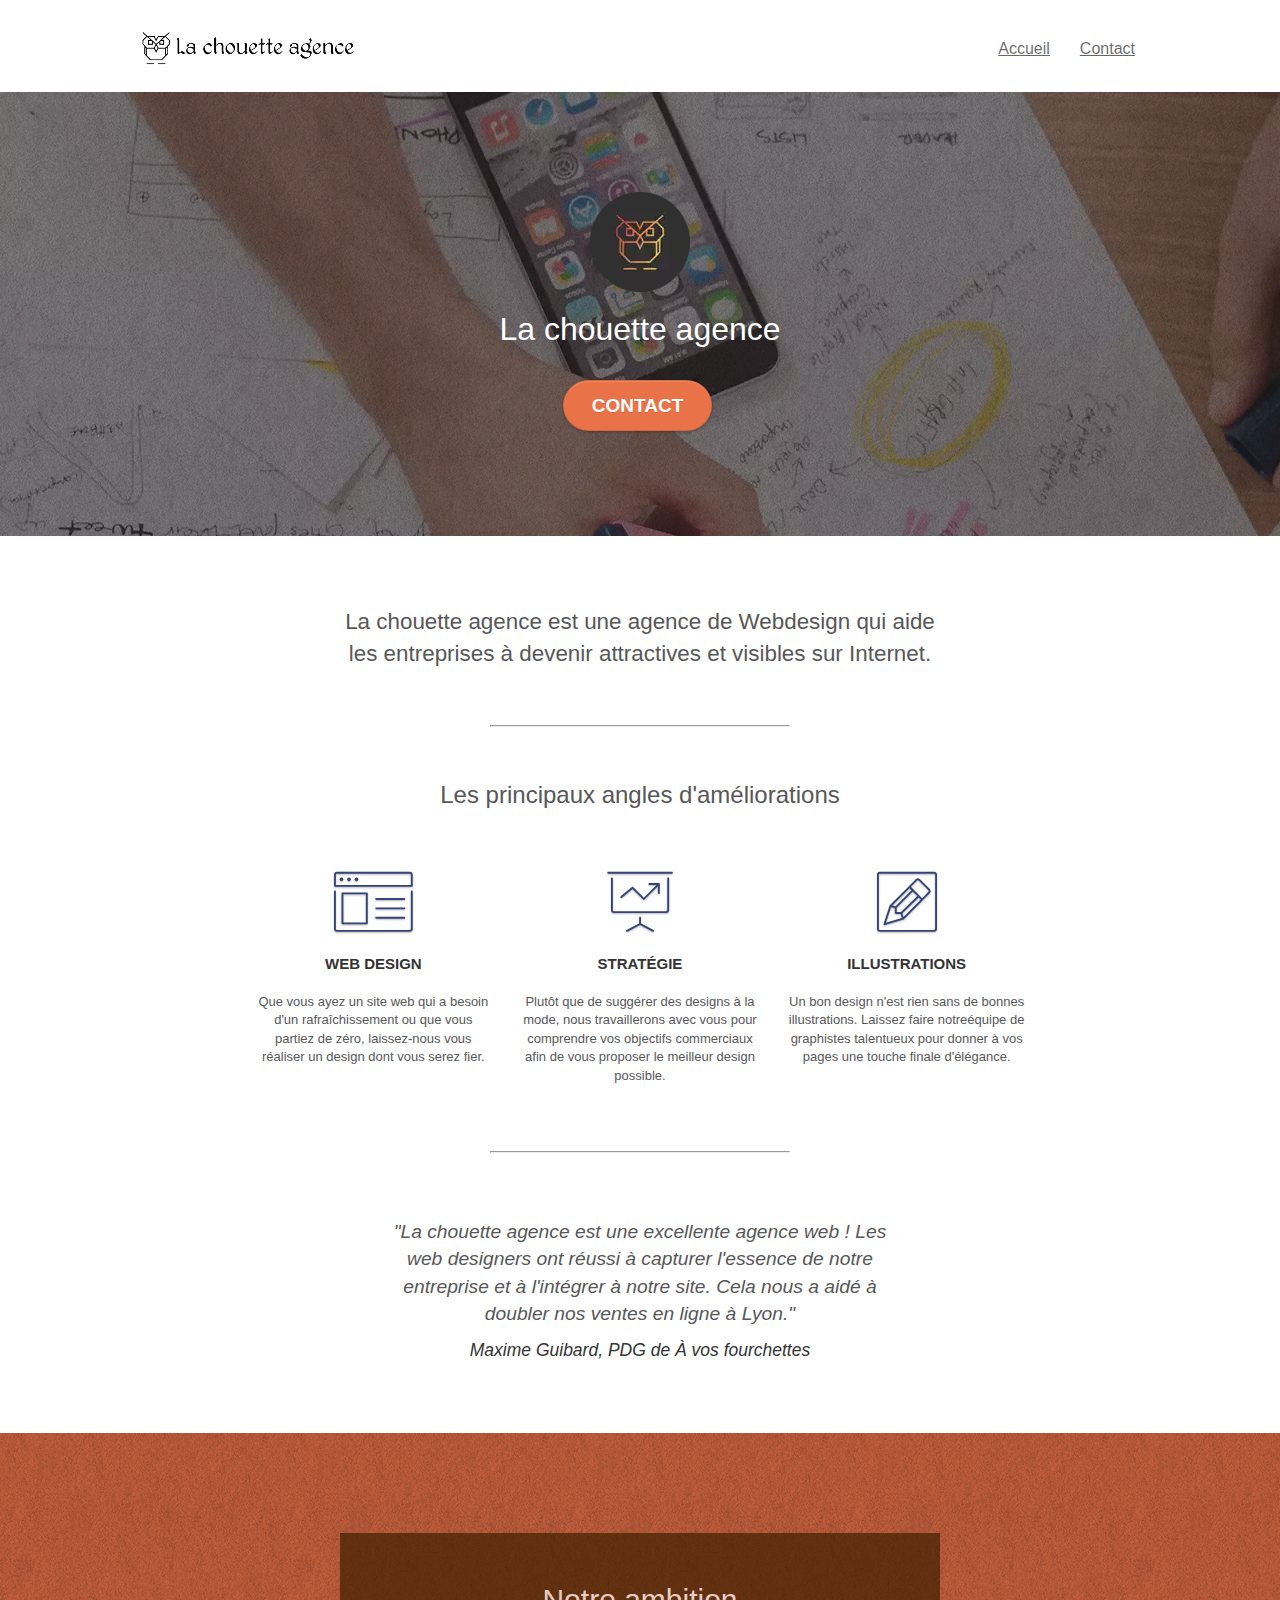
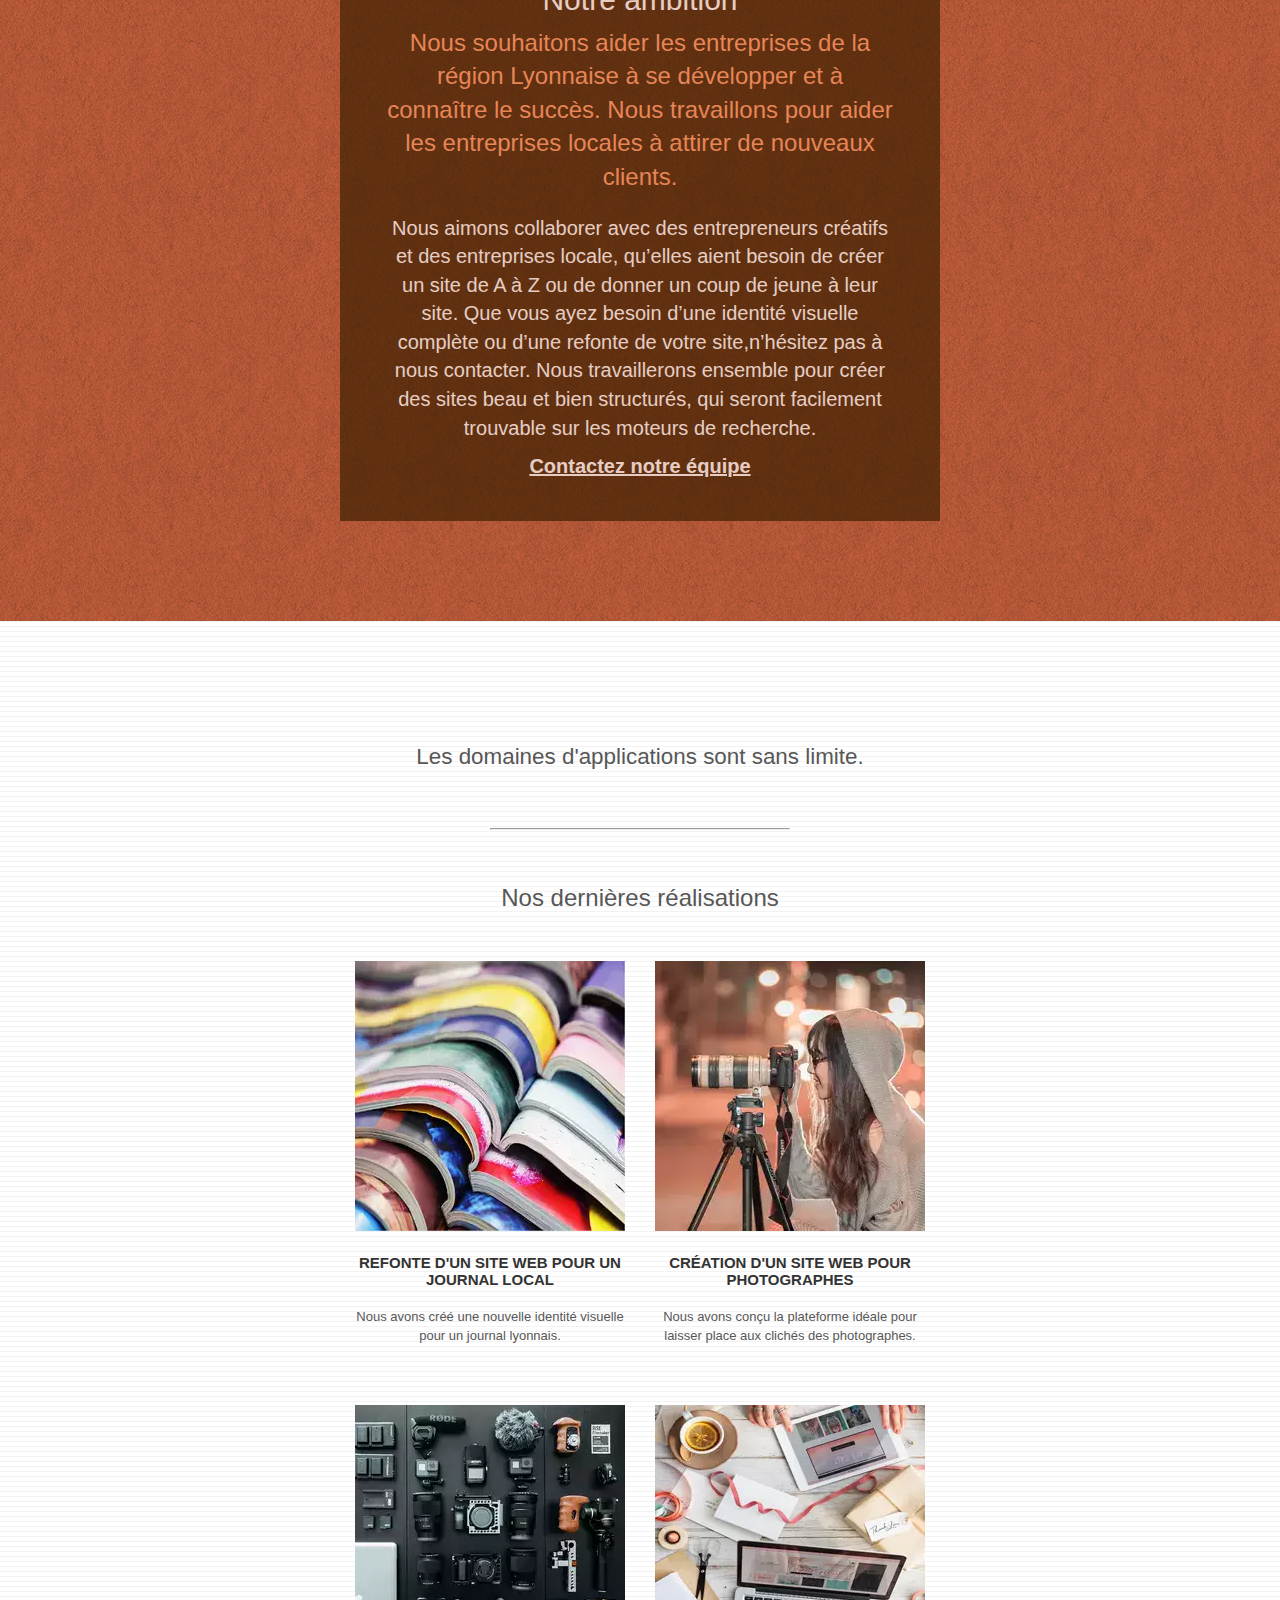
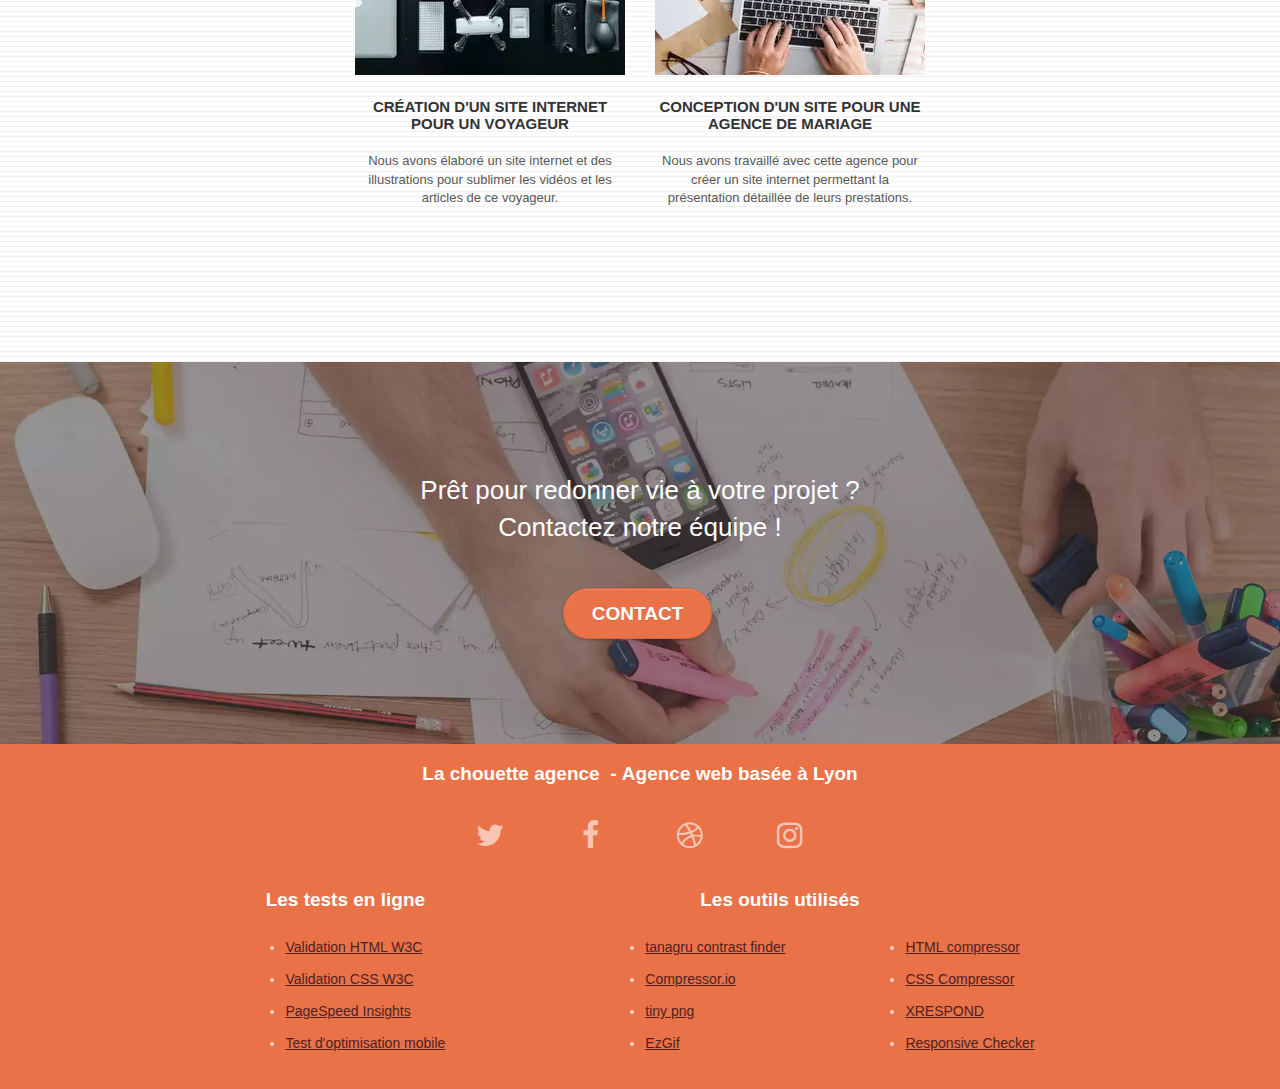
<file: index.html>
<!doctype html>
<html lang="fr">

<head>
  <meta charset="utf-8">
  <title>Entreprise de Webdesign à Lyon - La chouette agence</title>
  <meta name="description"
    content="La Chouette Agence à Lyon est spécialisée dans le Webdesign, la création et la refonte de site internet d'entreprise. Identité visuelle, création graphique.">
  <meta name="viewport" content="width=device-width, initial-scale=1, viewport-fit=cover">
  <!-- Style -->
  <link rel="stylesheet" type="text/css" href="optimiz.css">
  <link rel="stylesheet" type="text/css" href="sass/index.css">
  <!-- Script -->
  <script src="js/modernizr.js" async></script>
  <script src="js/jquery-2.1.0.js" defer></script>
  <script src="js/bootstrap.js" defer></script>
  <script src="js/blocs.js" defer></script>
  <script src="js/jquery.touchSwipe.js" defer></script>
  <!-- Twitter Card data -->
  <meta name="twitter:card" content="summary_large_image">
  <meta name="twitter:site" content="https://remymerienne.github.io/Prepweb_chouette_4_30092019">
  <meta name="twitter:title" content="La chouette agence - Entreprise de Webdesign à Lyon">
  <meta name="twitter:description"
    content="La Chouette Agence à Lyon est spécialisée dans le Webdesign, la création et la refonte de site internet d'entreprise.">
  <meta name="twitter:creator" content="@MerienneRemy">
  <meta name="twitter:image" content="https://remymerienne.github.io/Prepweb_chouette_4_30092019/img/twittercard.jpg">
  <!-- Open Graph data -->
  <meta property="og:title" content="La chouette agence - Entreprise de Webdesign à Lyon" />
  <meta property="og:type" content="website" />
  <meta property="og:url" content="https://remymerienne.github.io/Prepweb_chouette_4_30092019" />
  <meta property="og:locale" content="fr_FR">
  <meta property="og:image" content="https://remymerienne.github.io/Prepweb_chouette_4_30092019/img/opengraph.jpg" />
  <meta property="og:image:type" content="image/jpg" />
  <meta property="og:image:width" content="1200" />
  <meta property="og:image:height" content="1200" />
  <meta property="og:image:alt" content="Nos Webdesigners en phase de créativité." />
  <meta property="og:description"
    content="La Chouette Agence à Lyon est spécialisée dans le Webdesign, la création et la refonte de site internet d'entreprise." />
  <!-- Favicon -->
  <link rel="apple-touch-icon" sizes="57x57"
    href="https://remymerienne.github.io/Prepweb_chouette_4_30092019/img/icons/apple-touch-icon-57x57.png">
  <link rel="apple-touch-icon" sizes="60x60"
    href="https://remymerienne.github.io/Prepweb_chouette_4_30092019/img/icons/apple-touch-icon-60x60.png">
  <link rel="apple-touch-icon" sizes="72x72"
    href="https://remymerienne.github.io/Prepweb_chouette_4_30092019/img/icons/apple-touch-icon-72x72.png">
  <link rel="apple-touch-icon" sizes="76x76"
    href="https://remymerienne.github.io/Prepweb_chouette_4_30092019/img/icons/apple-touch-icon-76x76.png">
  <link rel="apple-touch-icon" sizes="114x114"
    href="https://remymerienne.github.io/Prepweb_chouette_4_30092019/img/icons/apple-touch-icon-114x114.png">
  <link rel="apple-touch-icon" sizes="120x120"
    href="https://remymerienne.github.io/Prepweb_chouette_4_30092019/img/icons/apple-touch-icon-120x120.png">
  <link rel="icon" type="image/png" sizes="32x32"
    href="https://remymerienne.github.io/Prepweb_chouette_4_30092019/img/icons/favicon-32x32.png">
  <link rel="icon" type="image/png" sizes="16x16"
    href="https://remymerienne.github.io/Prepweb_chouette_4_30092019/img/icons/favicon-16x16.png">
  <link rel="manifest" href="https://remymerienne.github.io/Prepweb_chouette_4_30092019/site.webmanifest">
  <link rel="mask-icon"
    href="https://remymerienne.github.io/Prepweb_chouette_4_30092019/img/icons/safari-pinned-tab.svg" color="#ea7248">
  <link rel="shortcut icon" href="https://remymerienne.github.io/Prepweb_chouette_4_30092019/img/icons/favicon.ico">
  <meta name="msapplication-TileColor" content="#ea7248">
  <meta name="msapplication-config"
    content="https://remymerienne.github.io/Prepweb_chouette_4_30092019/browserconfig.xml">
  <meta name="theme-color" content="#ea7248">
  <!-- URL canonique-->
  <link rel="canonical" href="https://remymerienne.github.io/Prepweb_chouette_4_30092019/" />
  <!-- Fil d'Ariane-->
  <script type="application/ld+json">
    {
      "@context": "https://schema.org",
      "@type": "BreadcrumbList",
      "itemListElement": [{
        "@type": "ListItem",
        "position": 1,
        "name": "Accueil",
        "item": "https://remymerienne.github.io/Prepweb_chouette_4_30092019/"
      }]
    }
  </script>
</head>

<body>

  <!-- Principal conteneur -->
  <div class="page-container">

    <!-- Inversion des blocs-->
    <div class="reverse">
      <!-- bloc-1-presentation -->
      <header>
        <div class="bloc bgc-dark-slate-blue bg-banniere d-bloc bg-t-edge bloc-bg-texture texture-paper b-parallax"
          id="bloc-1-hero">
          <div class="container bloc-lg">
            <div class="row tight-width-whitespace">
              <div class="col-sm-12">
                <picture>
                  <source class="center-block image-resize-mode" type="image/webp" srcset="img/logo.webp">
                  <img class="center-block image-resize-mode" src="img/logo.png"
                    alt="Logo de l'entreprise de Webdesign La chouette agence">
                </picture>
                <h1 class="text-center hero-bloc-text white white--big">
                  La chouette agence
                </h1>
                <div class="text-center">
                  <a href="contact-la-chouette-agence-webdesign-lyon.html"
                    class="btn btn-lg btn-clean btn-rd cta-hero btn-atomic-tangerine" id="cta-hero">Contact</a>
                </div>
              </div>
            </div>
          </div>
        </div>
      </header>
      <!-- bloc-1-presentation END -->

      <!-- bloc-0 -->
      <div class="bloc bgc-white l-bloc " id="bloc-0">
        <div class="container bloc-sm">
          <!-- Navigation-->
          <nav class="navbar row">
            <div class="navbar-header">
              <a class="navbar-brand" href="index.html">
                <picture>
                  <source type="image/webp" srcset="img/la-chouette-agence.webp">
                  <img src="img/la-chouette-agence.png" alt="Logo de l'entreprise de Webdesign La chouette agence">
                </picture>
              </a>
              <button id="nav-toggle" type="button" class="ui-navbar-toggle navbar-toggle" data-toggle="collapse"
                data-target=".navbar-1">
                <span class="sr-only">Toggle navigation</span>
                <span class="icon-bar"></span>
                <span class="icon-bar"></span>
                <span class="icon-bar"></span>
              </button>
            </div>
            <div class="collapse navbar-collapse navbar-1 special-dropdown-nav">
              <ul class="site-navigation nav navbar-nav">
                <li>
                  <a href="index.html">Accueil</a>
                </li>
                <li>
                  <a href="contact-la-chouette-agence-webdesign-lyon.html">Contact</a>
                </li>
              </ul>
            </div>
          </nav>
          <!-- Naviation END -->
        </div>
      </div>
      <!-- bloc-0 END -->
    </div>
    <!-- Inversion des blocs END -->

    <!-- Contenu principal de la page -->
    <main>
      <!-- bloc-2-services -->
      <section>
        <div class="bloc bgc-white l-bloc" id="bloc-2-services">
          <div class="container bloc-md">
            <!-- Header de la section des services -->
            <header>
              <p class="seo-text">
                La chouette agence est une agence de Webdesign qui aide les entreprises à devenir
                attractives et visibles sur Internet.
              </p>
              <hr>
              <h2 class="seo-h2">Les principaux angles d'améliorations</h2>
            </header>
            <!-- Header de la section des services END -->
            <div class="row voffset-lg med-width-whitespace">
              <!-- Section Web Design -->
              <section>
                <div class="col-sm-4">
                  <div class="text-center">
                    <span class="et-icon-browser sm-shadow icon-dark-slate-blue icons icon-lg"></span>
                  </div>
                  <h3 class="mg-md text-center seo-h3">
                    WEB DESIGN
                  </h3>
                  <p class="text-center">
                    Que vous ayez un site web qui a besoin d'un rafraîchissement ou que vous partiez
                    de zéro, laissez-nous vous réaliser un design dont vous serez fier.
                  </p>
                </div>
              </section>
              <!-- Section Web Design END -->
              <!-- Section Stratégie -->
              <section>
                <div class="col-sm-4">
                  <div class="text-center">
                    <span class="et-icon-presentation sm-shadow icon-dark-slate-blue icons icon-lg"></span>
                  </div>
                  <h3 class="mg-md text-center seo-h3">
                    STRAT&Eacute;GIE
                  </h3>
                  <p class="text-center">
                    Plutôt que de suggérer des designs à la mode, nous travaillerons avec vous pour
                    comprendre vos objectifs commerciaux afin de vous proposer le meilleur design
                    possible.
                  </p>
                </div>
              </section>
              <!-- Section Stratégie END -->
              <!-- Section Illustrations -->
              <section>
                <div class="col-sm-4">
                  <div class="text-center">
                    <span class="et-icon-edit sm-shadow icon-dark-slate-blue icons icon-lg"></span>
                  </div>
                  <h3 class="mg-md text-center seo-h3">
                    ILLUSTRATIONS
                  </h3>
                  <p class="text-center ">
                    Un bon design n'est rien sans de bonnes illustrations. Laissez faire notreéquipe
                    de graphistes talentueux pour donner à vos pages une touche finale d'élégance.
                  </p>
                </div>
              </section>
              <!-- Section Illustrations END -->
            </div>
            <hr>
            <blockquote class="seo-quote">
              <p>
                "La chouette agence est une excellente agence web ! Les web designers ont réussi à
                capturer l'essence de notre entreprise et à l'intégrer à notre site. Cela nous a aidé à
                doubler nos ventes en ligne à Lyon."
              </p>
              <cite>
                Maxime Guibard, PDG de &Agrave; vos fourchettes
              </cite>
            </blockquote>
          </div>
        </div>
      </section>
      <!-- bloc-2-services END -->

      <!-- bloc-3-what-i-do -->
      <section>
        <div class="bloc bgc-atomic-tangerine bg-presentation d-bloc bloc-bg-texture texture-paper b-parallax"
          id="bloc-3-what-i-do">
          <div class="container bloc-lg">
            <div class="row tight-width-whitespace black-background">
              <div class="col-sm-12">
                <h2 class="text-center white">Notre ambition</h2>
                <p class="mg-md text-center seo-big-orange">
                  Nous souhaitons aider les entreprises de la région Lyonnaise à se développer et à
                  connaître le succès. Nous travaillons pour aider les entreprises locales à attirer
                  de nouveaux clients.
                </p>
                <p class="text-center white white--big">
                  Nous aimons collaborer avec des entrepreneurs créatifs et des entreprises locale,
                  qu’elles aient besoin de créer un site de A à Z ou de donner un coup de jeune à leur
                  site. Que vous ayez besoin d’une identité visuelle complète ou d’une refonte de
                  votre site,n’hésitez pas à nous contacter. Nous travaillerons ensemble pour créer
                  des sites beau et bien structurés, qui seront facilement trouvable sur les moteurs
                  de recherche.
                </p>
                <p class="text-center">
                  <a class="ltc-white bold-link white--big" id="seo-hover"
                    href="contact-la-chouette-agence-webdesign-lyon.html">Contactez notre équipe</a>
                </p>
              </div>
            </div>
          </div>
        </div>
      </section>
      <!-- bloc-3-what-i-do END -->

      <!-- bloc-4-portfolio -->
      <section>
        <div class="bloc bgc-white bg-line-h2-bg bg-repeat l-bloc" id="bloc-4-portfolio">
          <div class="container bloc-lg">
            <p class="seo-text">
              Les domaines d'applications sont sans limite.
            </p>
            <hr>
            <h2 class="seo-h2">Nos dernières réalisations</h2>
            <div class="row tight-width-whitespace portfolio-row">
              <div class="col-sm-6">
                <a class="portfolio-thumb" href="#" data-lightbox="img/design-journal.jpg" data-gallery-id="gallery-1"
                  data-caption="Refonte d'un site web pour un journal local" data-frame="snapshot-lb">
                  <picture>
                    <source class="img-responsive" type="image/webp" media="(max-width: 320px)"
                      srcset="img/design-journal-290w.webp">
                    <source class="img-responsive" type="image/webp" media="(max-width: 375px)"
                      srcset="img/design-journal-345w.webp">
                    <source class="img-responsive" type="image/webp" media="(max-width: 425px)"
                      srcset="img/design-journal-395w.webp">
                    <source class="img-responsive" type="image/webp" media="(max-width: 450px)"
                      srcset="img/design-journal-420w.webp">
                    <source class="img-responsive" type="image/webp" media="(max-width: 480px)"
                      srcset="img/design-journal-450w.webp">
                    <source class="img-responsive" type="image/webp" media="(max-width: 767px)"
                      srcset="img/design-journal-570w.webp">
                    <source class="img-responsive" type="image/webp" media="(min-width: 768px)"
                      srcset="img/design-journal-270w.webp">
                    <img class="img-responsive" src="img/design-journal.jpg"
                      alt="Refonte d'un site web pour un journal local">
                  </picture>
                </a>
                <h3 class="mg-md text-center seo-h3">
                  REFONTE D'UN SITE WEB POUR UN JOURNAL LOCAL
                </h3>
                <p class="text-center">
                  Nous avons créé une nouvelle identité visuelle pour un journal lyonnais.
                </p>
              </div>
              <div class="col-sm-6">
                <a class="portfolio-thumb" href="#" data-lightbox="img/design-photographe.jpg"
                  data-gallery-id="gallery-1" data-caption="Création d'un site web pour photographes"
                  data-frame="snapshot-lb">
                  <picture>
                    <source class="img-responsive" type="image/webp" media="(max-width: 320px)"
                      srcset="img/design-photographe-290w.webp">
                    <source class="img-responsive" type="image/webp" media="(max-width: 375px)"
                      srcset="img/design-photographe-345w.webp">
                    <source class="img-responsive" type="image/webp" media="(max-width: 425px)"
                      srcset="img/design-photographe-395w.webp">
                    <source class="img-responsive" type="image/webp" media="(max-width: 450px)"
                      srcset="img/design-photographe-420w.webp">
                    <source class="img-responsive" type="image/webp" media="(max-width: 480px)"
                      srcset="img/design-photographe-450w.webp">
                    <source class="img-responsive" type="image/webp" media="(max-width: 767px)"
                      srcset="img/design-photographe-570w.webp">
                    <source class="img-responsive" type="image/webp" media="(min-width: 768px)"
                      srcset="img/design-photographe-270w.webp">
                    <img class="img-responsive" src="img/design-photographe.jpg"
                      alt="Création d'un site web pour photographes">
                  </picture>
                </a>
                <h3 class="mg-md text-center seo-h3">
                  CR&Eacute;ATION D'UN SITE WEB POUR PHOTOGRAPHES
                </h3>
                <p class="text-center">
                  Nous avons conçu la plateforme idéale pour laisser place aux clichés des
                  photographes.
                </p>
              </div>
            </div>
            <div class="row tight-width-whitespace portfolio-row">
              <div class="col-sm-6">
                <a class="portfolio-thumb" href="#" data-lightbox="img/design-voyageur.jpg" data-gallery-id="gallery-1"
                  data-caption="Création d'un site internet pour un voyageur" data-frame="snapshot-lb">
                  <picture>
                    <source class="img-responsive" type="image/webp" media="(max-width: 320px)"
                      srcset="img/design-voyageur-290w.webp">
                    <source class="img-responsive" type="image/webp" media="(max-width: 375px)"
                      srcset="img/design-voyageur-345w.webp">
                    <source class="img-responsive" type="image/webp" media="(max-width: 425px)"
                      srcset="img/design-voyageur-395w.webp">
                    <source class="img-responsive" type="image/webp" media="(max-width: 450px)"
                      srcset="img/design-voyageur-420w.webp">
                    <source class="img-responsive" type="image/webp" media="(max-width: 480px)"
                      srcset="img/design-voyageur-450w.webp">
                    <source class="img-responsive" type="image/webp" media="(max-width: 767px)"
                      srcset="img/design-voyageur-570w.webp">
                    <source class="img-responsive" type="image/webp" media="(min-width: 768px)"
                      srcset="img/design-voyageur-270w.webp">
                    <img class="img-responsive" src="img/design-voyageur.jpg"
                      alt="Création d'un site internet pour un voyageur">
                  </picture>
                </a>
                <h3 class="mg-md text-center seo-h3">
                  CR&Eacute;ATION D'UN SITE INTERNET POUR UN VOYAGEUR
                </h3>
                <p class="text-center">
                  Nous avons élaboré un site internet et des illustrations pour sublimer les vidéos et
                  les articles de ce voyageur.
                </p>
              </div>
              <div class="col-sm-6">
                <a class="portfolio-thumb" href="#" data-lightbox="img/design-mariage.jpg" data-gallery-id="gallery-1"
                  data-caption="Conception d'un site pour une agence de mariage" data-frame="snapshot-lb">
                  <picture>
                    <source class="img-responsive" type="image/webp" media="(max-width: 320px)"
                      srcset="img/design-mariage-290w.webp">
                    <source class="img-responsive" type="image/webp" media="(max-width: 375px)"
                      srcset="img/design-mariage-345w.webp">
                    <source class="img-responsive" type="image/webp" media="(max-width: 425px)"
                      srcset="img/design-mariage-395w.webp">
                    <source class="img-responsive" type="image/webp" media="(max-width: 450px)"
                      srcset="img/design-mariage-420w.webp">
                    <source class="img-responsive" type="image/webp" media="(max-width: 480px)"
                      srcset="img/design-mariage-450w.webp">
                    <source class="img-responsive" type="image/webp" media="(max-width: 767px)"
                      srcset="img/design-mariage-570w.webp">
                    <source class="img-responsive" type="image/webp" media="(min-width: 768px)"
                      srcset="img/design-mariage-270w.webp">
                    <img class="img-responsive" src="img/design-mariage.jpg"
                      alt="Conception d'un site pour une agence de mariage">
                  </picture>
                </a>
                <h3 class="mg-md text-center seo-h3">
                  CONCEPTION D'UN SITE POUR UNE AGENCE DE MARIAGE
                </h3>
                <p class="text-center">
                  Nous avons travaillé avec cette agence pour créer un site internet permettant la
                  présentation détaillée de leurs prestations.
                </p>
              </div>
            </div>
          </div>
        </div>
      </section>
      <!-- bloc-4-portfolio END -->

      <!-- bloc-5-cta -->
      <div role="region" class="bloc bgc-dark-slate-blue bg-banniere d-bloc bloc-bg-texture" id="bloc-5-cta">
        <!--texture-paper -->
        <div class="container bloc-lg">
          <div class="row">
            <p class="mg-md text-center region">
              Prêt pour redonner vie à votre projet ?<br>
              Contactez notre équipe !
            </p>
            <div class="col-sm-12 text-center">
              <a href="contact-la-chouette-agence-webdesign-lyon.html"
                class="btn btn-atomic-tangerine btn-clean btn-rd btn-lg cta-hero">Contact</a>
            </div>
          </div>
        </div>
      </div>
      <!-- bloc-5-cta END -->
    </main>
    <!-- Contenu principal de la page END -->

    <!-- ScrollToTop Button -->
    <a class="bloc-button btn btn-d scrollToTop" onclick="scrollToTarget('1')"><span
        class="fa fa-chevron-up"></span></a>
    <!-- ScrollToTop Button END-->

    <!-- Footer - bloc-8 -->
    <footer>
      <div class="bloc bgc-atomic-tangerine d-bloc" id="bloc-8">
        <div class="container bloc-sm">
          <div class="row">
            <div class="col-sm-12">
              <div class="white seo-footer-title">
                <h2 class="seo-footer-title__h2 seo-footer-title__h2--respons">
                  La chouette agence&nbsp;
                </h2>
                <h3 class="seo-footer-title__h3">
                  &nbsp;Agence web basée à Lyon
                </h3>
              </div>
              <div class="row row-no-gutters social">
                <div class="col-sm-3">
                  <div class="text-center">
                    <a class="social" href="index.html" aria-label="Lien vers notre page Twitter"><span
                        class="fa fa-twitter icon-md"></span></a>
                  </div>
                </div>
                <div class="col-sm-3">
                  <div class="text-center">
                    <a class="social" href="index.html" aria-label="Lien vers notre page Facebook"><span
                        class="fa fa-facebook icon-md"></span></a>
                  </div>
                </div>
                <div class="col-sm-3">
                  <div class="text-center">
                    <a class="social" href="index.html" aria-label="Lien vers notre page Dribble"><span
                        class="fa fa-dribbble icon-md"></span></a>
                  </div>
                </div>
                <div class="col-sm-3">
                  <div class="text-center">
                    <a class="social" href="index.html" aria-label="Lien vers notre page Instagram"><span
                        class="fa fa-instagram icon-md"></span></a>
                  </div>
                </div>
              </div>
              <div class="seo-contact">
                <div class="seo-contact__partenaire">
                  <h4>
                    Les tests en ligne
                  </h4>
                  <ul>
                    <li><a href="https://validator.w3.org/">Validation HTML W3C</a></li>
                    <li><a href="http://jigsaw.w3.org/css-validator/">Validation CSS W3C</a></li>
                    <li>
                      <a href="https://developers.google.com/speed/pagespeed/insights/">
                        PageSpeed Insights</a>
                    </li>
                    <li>
                      <a
                        href="https://search.google.com/test/mobile-friendly?utm_source=support.google.com/webmasters%26utm_medium=referral&utm_campaign=%206352293">
                        Test d'optimisation mobile</a>
                    </li>
                  </ul>
                </div>
                <div class="seo-contact__annuaire">
                  <h4>
                    Les outils utilisés
                  </h4>
                  <div class="seo-annuaire">
                    <ul>
                      <li>
                        <a href="https://contrast-finder.tanaguru.com/">
                          tanagru contrast finder</a>
                      </li>
                      <li><a href="https://compressor.io/compress">Compressor.io</a></li>
                      <li><a href="https://tinypng.com/">tiny png</a></li>
                      <li><a href="https://ezgif.com/">EzGif</a></li>
                    </ul>
                    <ul>
                      <li>
                        <a href="https://htmlcompressor.com/compressor/">HTML compressor</a>
                      </li>
                      <li><a href="https://csscompressor.com/">CSS Compressor</a></li>
                      <li><a href="http://app.xrespond.com/">XRESPOND</a></li>
                      <li><a href="http://responsivechecker.net/">Responsive Checker</a></li>
                    </ul>
                  </div>
                </div>
              </div>
            </div>
          </div>
        </div>
      </div>
    </footer>
    <!-- Footer - bloc-8 END -->

  </div>
  <!-- Principal conteneur END -->

</body>

</html>
</file>
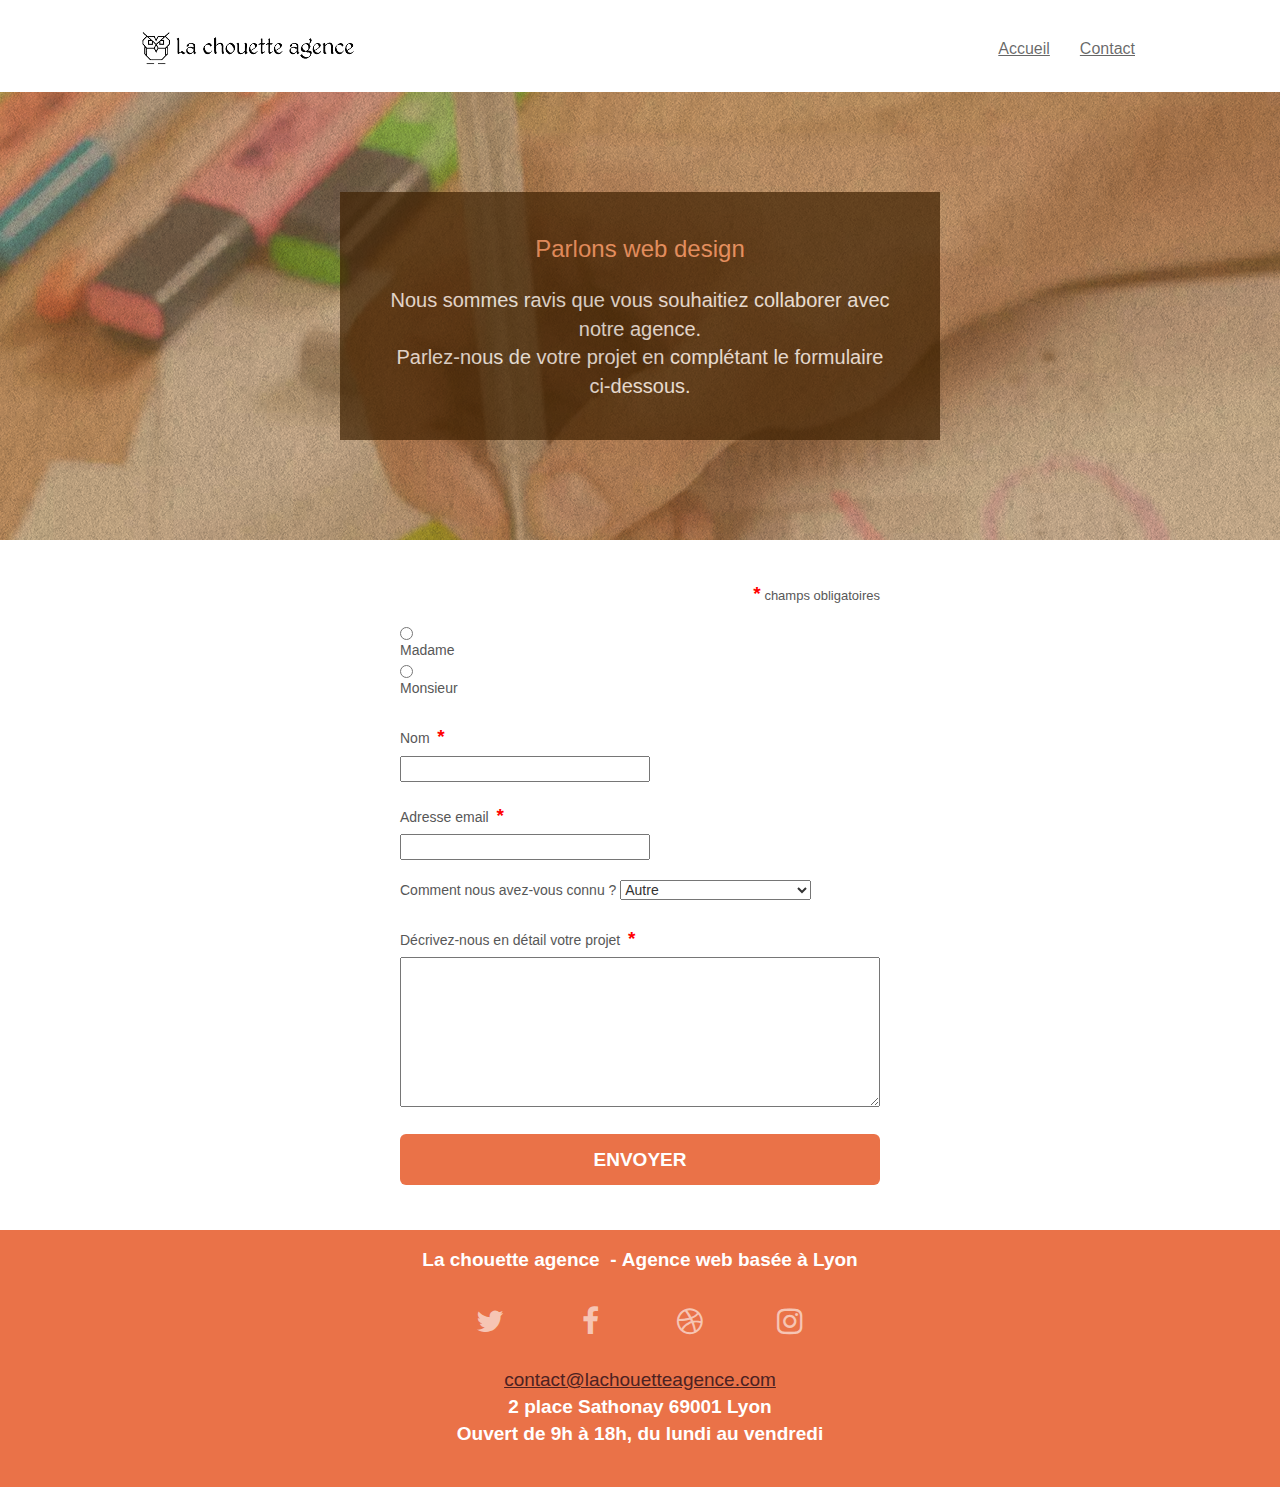
<file: contact-la-chouette-agence-webdesign-lyon.html>
<!doctype html>
<html lang="fr">

<head>
  <meta charset="utf-8">
  <title>Contact - Entreprise de Webdesign à Lyon - La chouette agence</title>
  <meta name="description"
    content="Contactez La Chouette Agence. Webdesign à Lyon pour créer, optimiser votre site internet. Affirmons l'identité visuelle de votre entreprise sur le Web.">
  <meta name="viewport" content="width=device-width, initial-scale=1, viewport-fit=cover">
  <!-- Style -->
  <link rel="stylesheet" type="text/css" href="optimiz-2.css">
  <link rel="stylesheet" type="text/css" href="./sass/contact.css">
  <!-- Script -->
  <script src="js/modernizr.js" async></script>
  <script src="js/jquery-2.1.0.js" defer></script>
  <script src="js/bootstrap.js" defer></script>
  <script src="js/blocs.js" defer></script>
  <script src="js/jqBootstrapValidation.js" defer></script>
  <script src="js/formHandler.js" defer></script>
  <!-- Favicon -->
  <link rel="apple-touch-icon" sizes="57x57"
    href="https://remymerienne.github.io/Prepweb_chouette_4_30092019/img/icons/apple-touch-icon-57x57.png">
  <link rel="apple-touch-icon" sizes="60x60"
    href="https://remymerienne.github.io/Prepweb_chouette_4_30092019/img/icons/apple-touch-icon-60x60.png">
  <link rel="apple-touch-icon" sizes="72x72"
    href="https://remymerienne.github.io/Prepweb_chouette_4_30092019/img/icons/apple-touch-icon-72x72.png">
  <link rel="apple-touch-icon" sizes="76x76"
    href="https://remymerienne.github.io/Prepweb_chouette_4_30092019/img/icons/apple-touch-icon-76x76.png">
  <link rel="apple-touch-icon" sizes="114x114"
    href="https://remymerienne.github.io/Prepweb_chouette_4_30092019/img/icons/apple-touch-icon-114x114.png">
  <link rel="apple-touch-icon" sizes="120x120"
    href="https://remymerienne.github.io/Prepweb_chouette_4_30092019/img/icons/apple-touch-icon-120x120.png">
  <link rel="icon" type="image/png" sizes="32x32"
    href="https://remymerienne.github.io/Prepweb_chouette_4_30092019/img/icons/favicon-32x32.png">
  <link rel="icon" type="image/png" sizes="16x16"
    href="https://remymerienne.github.io/Prepweb_chouette_4_30092019/img/icons/favicon-16x16.png">
  <link rel="manifest" href="https://remymerienne.github.io/Prepweb_chouette_4_30092019/site.webmanifest">
  <link rel="mask-icon"
    href="https://remymerienne.github.io/Prepweb_chouette_4_30092019/img/icons/safari-pinned-tab.svg" color="#ea7248">
  <link rel="shortcut icon" href="https://remymerienne.github.io/Prepweb_chouette_4_30092019/img/icons/favicon.ico">
  <meta name="msapplication-TileColor" content="#ea7248">
  <meta name="msapplication-config"
    content="https://remymerienne.github.io/Prepweb_chouette_4_30092019/browserconfig.xml">
  <meta name="theme-color" content="#ea7248">
  <!-- URL canonique-->
  <link rel="canonical"
    href="https://remymerienne.github.io/Prepweb_chouette_4_30092019/contact-la-chouette-agence-webdesign-lyon.html" />
  <!-- Fil d'Ariane-->
  <script type="application/ld+json">
    {
      "@context": "https://schema.org",
      "@type": "BreadcrumbList",
      "itemListElement": [{
        "@type": "ListItem",
        "position": 1,
        "name": "Accueil",
        "item": "https://remymerienne.github.io/Prepweb_chouette_4_30092019/"
      }, {
        "@type": "ListItem",
        "position": 2,
        "name": "Contact",
        "item": "https://remymerienne.github.io/Prepweb_chouette_4_30092019/contact-la-chouette-agence-webdesign-lyon.html"
      }]
    }
  </script>
</head>

<body>
  <!-- Principal conteneur -->
  <div class="page-container">

    <!-- Inversion des blocs-->
    <div class="reverse">
      <!-- bloc-3-what-i-do -->
      <header>
        <div class="bloc bgc-atomic-tangerine bg-presentation d-bloc bloc-bg-texture texture-paper b-parallax"
          id="bloc-3-what-i-do">
          <div class="container bloc-lg">
            <div class="row tight-width-whitespace black-background">
              <div class="col-sm-12">
                <h1 class="mg-md text-center seo-big-orange">
                  Parlons web design
                </h1>
                <p class="text-center white white--big">
                  Nous sommes ravis que vous souhaitiez collaborer avec notre agence.<br>
                  Parlez-nous de votre projet en complétant le formulaire ci-dessous.
                </p>
              </div>
            </div>
          </div>
        </div>
      </header>
      <!-- bloc-3-what-i-do END -->

      <!-- bloc-0 -->
      <div class="bloc bgc-white l-bloc " id="bloc-0">
        <div class="container bloc-sm">
          <!-- Navigation -->
          <nav class="navbar row">
            <div class="navbar-header">
              <a class="navbar-brand" href="index.html">
                <picture>
                  <source type="image/webp" srcset="img/la-chouette-agence.webp">
                  <img src="img/la-chouette-agence.png" alt="Logo de l'entreprise de Webdesign La chouette agence">
                </picture>
              </a>
              <button id="nav-toggle" type="button" class="ui-navbar-toggle navbar-toggle" data-toggle="collapse"
                data-target=".navbar-1">
                <span class="sr-only">Toggle navigation</span>
                <span class="icon-bar"></span>
                <span class="icon-bar"></span>
                <span class="icon-bar"></span>
              </button>
            </div>
            <div class="collapse navbar-collapse navbar-1 special-dropdown-nav">
              <ul class="site-navigation nav navbar-nav">
                <li><a href="index.html">Accueil</a></li>
                <li><a href="contact-la-chouette-agence-webdesign-lyon.html">Contact</a></li>
              </ul>
            </div>
          </nav>
          <!-- Navigation END -->
        </div>
      </div>
      <!-- bloc-0 END -->
    </div>
    <!-- Inversion des blocs END -->

    <!-- Contenu principal de la page -->
    <main>
      <!-- Formulaire -->
      <!-- method="post" action="includes/form_1.php" -->
      <form>
        <p>
          <span class="red">*</span> champs obligatoires
        </p>
        <div class="champ">
          <input type="radio" id="female" name="gender_value" value="Mme ">
          <label for="female">Madame</label>
          <input type="radio" id="male" name="gender_value" value="Mr ">
          <label for="male">Monsieur</label>
        </div>
        <div class="champ">
          <label for="name">Nom &nbsp;<span class="red">*</span></label>
          <input type="text" id="name" name="name_value" required>
        </div>
        <div class="champ">
          <label for="email">Adresse email &nbsp;<span class="red">*</span></label>
          <input type="email" id="email" name="email_value" required>
        </div>
        <div class="champ media">
          <label for="media">Comment nous avez-vous connu ?</label>
          <select id="media" name="media_value">
            <optgroup label="Réseaux sociaux">
              <option value="facebook">Facebook</option>
              <option value="twitter">Twitter</option>
              <option value="instagram">Instagram</option>
              <option value="dribble">Dribble</option>
            </optgroup>
            <optgroup label="Connaissances">
              <option value="famille">Famille</option>
              <option value="amis">Ami(e)s</option>
              <option value="pro">Entourage Professionnel</option>
            </optgroup>
            <option value="autre" selected="selected">Autre</option>
          </select>
        </div>
        <div class="champ">
          <label for="message">Décrivez-nous en détail votre projet &nbsp;<span class="red">*</span></label>
          <textarea id="message" name="message_value" required></textarea>
        </div>
        <div class="champ">
          <button class="bloc-button btn btn-lg btn-block cta-hero btn-atomic-tangerine" type="submit">
            Envoyer
          </button>
        </div>
      </form>
      <!-- Formulaire END -->
    </main>
    <!-- Contenu principal de la page END -->

    <!-- ScrollToTop Button -->
    <a class="bloc-button btn btn-d scrollToTop" onclick="scrollToTarget('1')"><span
        class="fa fa-chevron-up"></span></a>
    <!-- ScrollToTop Button END-->

    <!-- Footer - bloc-8 -->
    <footer>
      <div class="bloc bgc-atomic-tangerine d-bloc" id="bloc-8">
        <div class="container bloc-sm">
          <div class="row">
            <div class="col-sm-12">
              <div class="white seo-footer-title">
                <h2 class="seo-footer-title__h2 seo-footer-title__h2--respons">
                  La chouette agence&nbsp;
                </h2>
                <h3 class="seo-footer-title__h3">
                  &nbsp;Agence web basée à Lyon
                </h3>
              </div>
              <div class="row row-no-gutters social">
                <div class="col-sm-3">
                  <div class="text-center">
                    <a class="social" href="index.html" aria-label="Lien vers notre page Twitter"><span
                        class="fa fa-twitter icon-md"></span></a>
                  </div>
                </div>
                <div class="col-sm-3">
                  <div class="text-center">
                    <a class="social" href="index.html" aria-label="Lien vers notre page Facebook"><span
                        class="fa fa-facebook icon-md"></span></a>
                  </div>
                </div>
                <div class="col-sm-3">
                  <div class="text-center">
                    <a class="social" href="index.html" aria-label="Lien vers notre page Dribble"><span
                        class="fa fa-dribbble icon-md"></span></a>
                  </div>
                </div>
                <div class="col-sm-3">
                  <div class="text-center">
                    <a class="social" href="index.html" aria-label="Lien vers notre page Instagram"><span
                        class="fa fa-instagram icon-md"></span></a>
                  </div>
                </div>
              </div>
            </div>
          </div>
          <div class="col-sm-12 text-center">
            <address class="white address">
              <a href="mailto:contact@lachouetteagence.com">contact@lachouetteagence.com</a><br>
              2 place Sathonay 69001 Lyon<br>
              Ouvert de 9h à 18h, du lundi au vendredi
            </address>
          </div>
        </div>
      </div>
    </footer>
    <!-- Footer - bloc-8 END -->

  </div>
  <!-- Principal conteneur END -->

</body>

</html>
</file>
<file: sass/index.css>
@charset "UTF-8";
/*-----------------------------------------------
Placeholders
-----------------------------------------------*/
.seo-footer-title__h2, .seo-footer-title__h3 {
  font-size: 19px;
  font-weight: 700;
  padding: 0px;
  margin-top: 0px;
  margin-bottom: 15px;
  color: #ffffff;
}

.social:focus, .seo-contact a:focus {
  border-bottom: 4px solid #4D2121;
  outline: none;
  text-decoration: none;
}

/*-----------------------------------------------
Classes d'origines et classes spécifiques utilisées sur les 2 pages
-----------------------------------------------*/
.black-background {
  background-color: #3F2101;
  opacity: 0.7;
  padding: 30px;
}

.btn-atomic-tangerine {
  background-color: #EA7248;
  color: #ffffff;
  font-size: 19px;
}

.btn-atomic-tangerine:focus {
  outline: 2px solid #ffffff;
}

.bloc-button:focus {
  outline: 3px solid #333333;
}

.bgc-atomic-tangerine {
  background-color: #EA7248;
}

.webp .bg-presentation {
  background-image: url("../img/image-de-presentation.webp");
}

.no-webp .bg-presentation {
  background-image: url("../img/image-de-presentation.jpg");
}

.webp .texture-paper::before {
  background: url("../img/texture-paper.webp");
  background-size: 280px 280px;
}

.no-webp .texture-paper::before {
  background: url("../img/texture-paper.png");
  background-size: 280px 280px;
}

.reverse {
  display: -webkit-box;
  display: -ms-flexbox;
  display: flex;
  -webkit-box-orient: vertical;
  -webkit-box-direction: reverse;
      -ms-flex-direction: column-reverse;
          flex-direction: column-reverse;
}

.seo-big-orange {
  font-size: 24px;
  line-height: 1.4em;
  color: #FE9A66;
}

.white--big {
  font-size: 20px;
}

/*-----------------------------------------------
Règles générales
-----------------------------------------------*/
p {
  font-size: 13px;
}

hr {
  margin: 55px 35%;
}

li a {
  text-decoration: underline;
  line-height: 32px;
}

/*-----------------------------------------------
Nav
-----------------------------------------------*/
.navbar a:focus {
  outline: 3px solid #EA7248;
  font-size: 19px;
  font-weight: bold;
}

/*-----------------------------------------------
Footer
-----------------------------------------------*/
.seo-footer-title {
  display: -webkit-box;
  display: -ms-flexbox;
  display: flex;
  -webkit-box-pack: center;
      -ms-flex-pack: center;
          justify-content: center;
}

@media all and (max-width: 450px) {
  .seo-footer-title {
    -webkit-box-orient: vertical;
    -webkit-box-direction: normal;
        -ms-flex-direction: column;
            flex-direction: column;
    text-align: center;
    margin-right: 10px;
  }
}

.seo-footer-title__h2--respons::after {
  content: "-";
}

@media all and (max-width: 450px) {
  .seo-footer-title__h2::after {
    content: "";
  }
}

.icon-md {
  font-size: 30px !important;
  margin-bottom: 10px;
}

.social {
  max-width: 400px;
  margin: 10px auto auto auto;
  display: -webkit-box;
  display: -ms-flexbox;
  display: flex;
  -ms-flex-pack: distribute;
      justify-content: space-around;
}

.social a {
  text-decoration: none;
}

/*-----------------------------------------------
Page d'accueil
-----------------------------------------------*/
.seo-text {
  margin: 20px auto;
  width: 60%;
  text-align: center;
  font-size: 1.6em;
}

@media all and (max-width: 700px) {
  .seo-text {
    width: 85%;
  }
}

.seo-quote {
  margin: 50px auto 10px auto;
  width: 57%;
  border: none;
  text-align: center;
}

@media all and (max-width: 700px) {
  .seo-quote {
    width: 85%;
  }
}

.seo-quote p {
  font-style: oblique;
  font-weight: 500;
  font-size: 1.1em;
}

.seo-quote cite {
  color: #333333;
}

.seo-contact {
  margin-top: 20px;
  display: -webkit-box;
  display: -ms-flexbox;
  display: flex;
  -webkit-box-pack: center;
      -ms-flex-pack: center;
          justify-content: center;
}

@media all and (max-width: 767px) {
  .seo-contact {
    -webkit-box-orient: vertical;
    -webkit-box-direction: normal;
        -ms-flex-direction: column;
            flex-direction: column;
  }
}

.seo-contact h4 {
  color: #ffffff;
  font-size: 19px;
  font-weight: 700;
  margin-bottom: 20px;
}

.seo-contact a {
  color: #4D2121;
}

.seo-contact__annuaire {
  display: -webkit-box;
  display: -ms-flexbox;
  display: flex;
  -webkit-box-orient: vertical;
  -webkit-box-direction: normal;
      -ms-flex-direction: column;
          flex-direction: column;
  -webkit-box-align: center;
      -ms-flex-align: center;
          align-items: center;
  margin-left: 80px;
}

@media all and (max-width: 860px) {
  .seo-contact__annuaire {
    margin-left: 30px;
  }
}

@media all and (max-width: 767px) {
  .seo-contact__annuaire {
    -webkit-box-align: start;
        -ms-flex-align: start;
            align-items: flex-start;
    margin-left: 0px;
  }
}

.seo-contact__partenaire {
  display: -webkit-box;
  display: -ms-flexbox;
  display: flex;
  -webkit-box-orient: vertical;
  -webkit-box-direction: normal;
      -ms-flex-direction: column;
          flex-direction: column;
  -webkit-box-align: center;
      -ms-flex-align: center;
          align-items: center;
}

@media all and (max-width: 767px) {
  .seo-contact__partenaire {
    -webkit-box-align: start;
        -ms-flex-align: start;
            align-items: flex-start;
    margin-left: 0px;
  }
}

.seo-annuaire {
  display: -webkit-box;
  display: -ms-flexbox;
  display: flex;
}

@media all and (max-width: 767px) {
  .seo-annuaire {
    -webkit-box-orient: vertical;
    -webkit-box-direction: normal;
        -ms-flex-direction: column;
            flex-direction: column;
  }
}

.seo-annuaire ul {
  margin-left: 80px;
}

@media all and (max-width: 860px) {
  .seo-annuaire ul {
    margin-left: 30px;
  }
}

@media all and (max-width: 767px) {
  .seo-annuaire ul {
    -webkit-box-align: start;
        -ms-flex-align: start;
            align-items: flex-start;
    margin-left: 0px;
  }
}

.seo-h2 {
  text-align: center;
  font-size: 24px;
  font-weight: 400;
  color: #575757;
  margin-top: 40px;
  margin-bottom: 40px;
}

.seo-h3 {
  font-size: 15px;
  font-weight: 700;
  color: #333333;
}

#seo-hover {
  color: #ffffff;
  padding: 5px;
}

#seo-hover:hover {
  color: #cccccc;
}

#seo-hover:focus {
  outline: none;
  border: 3px solid #EA7248;
}

.portfolio-row a:focus {
  outline: 4px solid #333333;
}

.webp .bg-banniere {
  background-image: url("../img/la-chouette-agence-banniere.webp");
}

.no-webp .bg-banniere {
  background-image: url("../img/la-chouette-agence-banniere.jpg");
}

.webp .bg-line-h2-bg {
  background-image: url("../img/line-h2-bg.webp");
}

.no-webp .bg-line-h2-bg {
  background-image: url("../img/line-h2-bg.png");
}

.region {
  font-size: 26px;
  color: #ffffff;
}
/*# sourceMappingURL=index.css.map */
</file>
<file: optimiz-2.css>
html{font-family:sans-serif;-webkit-text-size-adjust:100%;-ms-text-size-adjust:100%}body{margin:0}article,aside,details,figcaption,figure,footer,header,hgroup,main,menu,nav,section,summary{display:block}a{background-color:transparent}a:active,a:hover{outline:0}h1{margin:.67em 0;font-size:2em}img{border:0}button,input,optgroup,select,textarea{margin:0;font:inherit;color:inherit}button{overflow:visible}button,select{text-transform:none}button,html input[type=button],input[type=reset],input[type=submit]{-webkit-appearance:button;cursor:pointer}input{line-height:normal}textarea{overflow:auto}*{-webkit-box-sizing:border-box;-moz-box-sizing:border-box;box-sizing:border-box}:after,:before{-webkit-box-sizing:border-box;-moz-box-sizing:border-box;box-sizing:border-box}html{font-size:10px;-webkit-tap-highlight-color:rgba(0,0,0,0)}body{font-family:"Helvetica Neue",Helvetica,Arial,sans-serif;font-size:14px;line-height:1.42857143;color:#333;background-color:#fff}button,input,select,textarea{font-family:inherit;font-size:inherit;line-height:inherit}a{color:#337ab7;text-decoration:none}a:focus,a:hover{color:#23527c;text-decoration:underline}a:focus{outline:thin dotted;outline:5px auto -webkit-focus-ring-color;outline-offset:-2px}img{vertical-align:middle}.sr-only{position:absolute;width:1px;height:1px;padding:0;margin:-1px;overflow:hidden;clip:rect(0,0,0,0);border:0}.h1,.h2,.h3,.h4,.h5,.h6,h1,h2,h3,h4,h5,h6{font-family:inherit;font-weight:500;line-height:1.1;color:inherit}.h1,.h2,.h3,h1,h2,h3{margin-top:20px;margin-bottom:10px}.h1,h1{font-size:36px}.h2,h2{font-size:30px}.h3,h3{font-size:24px}p{margin:0 0 10px}.text-center{text-align:center}ol,ul{margin-top:0;margin-bottom:10px}address{margin-bottom:20px;font-style:normal;line-height:1.42857143}.container{padding-right:15px;padding-left:15px;margin-right:auto;margin-left:auto}@media (min-width:768px){.container{width:750px}}@media (min-width:992px){.container{width:970px}}@media (min-width:1200px){.container{width:1170px}}.row{margin-right:-15px;margin-left:-15px}.col-lg-1,.col-lg-10,.col-lg-11,.col-lg-12,.col-lg-2,.col-lg-3,.col-lg-4,.col-lg-5,.col-lg-6,.col-lg-7,.col-lg-8,.col-lg-9,.col-md-1,.col-md-10,.col-md-11,.col-md-12,.col-md-2,.col-md-3,.col-md-4,.col-md-5,.col-md-6,.col-md-7,.col-md-8,.col-md-9,.col-sm-1,.col-sm-10,.col-sm-11,.col-sm-12,.col-sm-2,.col-sm-3,.col-sm-4,.col-sm-5,.col-sm-6,.col-sm-7,.col-sm-8,.col-sm-9,.col-xs-1,.col-xs-10,.col-xs-11,.col-xs-12,.col-xs-2,.col-xs-3,.col-xs-4,.col-xs-5,.col-xs-6,.col-xs-7,.col-xs-8,.col-xs-9{position:relative;min-height:1px;padding-right:15px;padding-left:15px}@media (min-width:768px){.col-sm-1,.col-sm-10,.col-sm-11,.col-sm-12,.col-sm-2,.col-sm-3,.col-sm-4,.col-sm-5,.col-sm-6,.col-sm-7,.col-sm-8,.col-sm-9{float:left}.col-sm-12{width:100%}.col-sm-6{width:50%}.col-sm-3{width:25%}}label{display:inline-block;max-width:100%;margin-bottom:5px;font-weight:700}.form-control{display:block;width:100%;height:34px;padding:6px 12px;font-size:14px;line-height:1.42857143;color:#555;background-color:#fff;background-image:none;border:1px solid #ccc;border-radius:4px;-webkit-box-shadow:inset 0 1px 1px rgba(0,0,0,.075);box-shadow:inset 0 1px 1px rgba(0,0,0,.075);-webkit-transition:border-color ease-in-out .15s,-webkit-box-shadow ease-in-out .15s;-o-transition:border-color ease-in-out .15s,box-shadow ease-in-out .15s;transition:border-color ease-in-out .15s,box-shadow ease-in-out .15s}textarea.form-control{height:auto}.form-group{margin-bottom:15px}.help-block{display:block;margin-top:5px;margin-bottom:10px;color:#737373}.btn{display:inline-block;padding:6px 12px;margin-bottom:0;font-size:14px;font-weight:400;line-height:1.42857143;text-align:center;white-space:nowrap;vertical-align:middle;-ms-touch-action:manipulation;touch-action:manipulation;cursor:pointer;-webkit-user-select:none;-moz-user-select:none;-ms-user-select:none;user-select:none;background-image:none;border:1px solid transparent;border-radius:4px}.btn.focus,.btn:focus,.btn:hover{color:#333;text-decoration:none}.btn.active,.btn:active{background-image:none;outline:0;-webkit-box-shadow:inset 0 3px 5px rgba(0,0,0,.125);box-shadow:inset 0 3px 5px rgba(0,0,0,.125)}.btn-group-lg>.btn,.btn-lg{padding:10px 16px;font-size:18px;line-height:1.3333333;border-radius:6px}.btn-block{display:block;width:100%}.collapse{display:none}.collapse.in{display:block}.collapsing{position:relative;height:0;overflow:hidden;-webkit-transition-timing-function:ease;-o-transition-timing-function:ease;transition-timing-function:ease;-webkit-transition-duration:.35s;-o-transition-duration:.35s;transition-duration:.35s;-webkit-transition-property:height,visibility;-o-transition-property:height,visibility;transition-property:height,visibility}.nav{padding-left:0;margin-bottom:0;list-style:none}.nav>li{position:relative;display:block}.nav>li>a{position:relative;display:block;padding:10px 15px}.navbar{position:relative;min-height:50px;margin-bottom:20px;border:1px solid transparent}@media (min-width:768px){.navbar{border-radius:4px}}@media (min-width:768px){.navbar-header{float:left}}.navbar-collapse{padding-right:15px;padding-left:15px;overflow-x:visible;-webkit-overflow-scrolling:touch;border-top:1px solid transparent;-webkit-box-shadow:inset 0 1px 0 rgba(255,255,255,.1);box-shadow:inset 0 1px 0 rgba(255,255,255,.1)}.navbar-collapse.in{overflow-y:auto}@media (min-width:768px){.navbar-collapse{width:auto;border-top:0;-webkit-box-shadow:none;box-shadow:none}.navbar-collapse.collapse{display:block!important;height:auto!important;padding-bottom:0;overflow:visible!important}.navbar-collapse.in{overflow-y:visible}.navbar-fixed-bottom .navbar-collapse,.navbar-fixed-top .navbar-collapse,.navbar-static-top .navbar-collapse{padding-right:0;padding-left:0}}.navbar-brand{float:left;height:50px;padding:15px;font-size:18px;line-height:20px}.navbar-brand:focus,.navbar-brand:hover{text-decoration:none}.navbar-toggle{position:relative;float:right;padding:9px 10px;margin-top:8px;margin-right:15px;margin-bottom:8px;background-color:transparent;background-image:none;border:1px solid transparent;border-radius:4px}.navbar-toggle:focus{outline:0}.navbar-toggle .icon-bar{display:block;width:22px;height:2px;border-radius:1px}.navbar-toggle .icon-bar+.icon-bar{margin-top:4px}@media (min-width:768px){.navbar-toggle{display:none}}.navbar-nav{margin:7.5px -15px}.navbar-nav>li>a{padding-top:10px;padding-bottom:10px;line-height:20px}@media (min-width:768px){.navbar-nav{float:left;margin:0}.navbar-nav>li{float:left}.navbar-nav>li>a{padding-top:15px;padding-bottom:15px}}.btn-group-vertical>.btn-group:after,.btn-group-vertical>.btn-group:before,.btn-toolbar:after,.btn-toolbar:before,.clearfix:after,.clearfix:before,.container-fluid:after,.container-fluid:before,.container:after,.container:before,.dl-horizontal dd:after,.dl-horizontal dd:before,.form-horizontal .form-group:after,.form-horizontal .form-group:before,.modal-footer:after,.modal-footer:before,.nav:after,.nav:before,.navbar-collapse:after,.navbar-collapse:before,.navbar-header:after,.navbar-header:before,.navbar:after,.navbar:before,.pager:after,.pager:before,.panel-body:after,.panel-body:before,.row:after,.row:before{display:table;content:" "}.btn-group-vertical>.btn-group:after,.btn-toolbar:after,.clearfix:after,.container-fluid:after,.container:after,.dl-horizontal dd:after,.form-horizontal .form-group:after,.modal-footer:after,.nav:after,.navbar-collapse:after,.navbar-header:after,.navbar:after,.pager:after,.panel-body:after,.row:after{clear:both}body{margin:0;padding:0;background:#FFF;overflow-x:hidden;-webkit-font-smoothing:antialiased;-moz-osx-font-smoothing:grayscale}a,button{transition:all .3s ease-in-out;outline:none}a:hover{text-decoration:none;cursor:pointer}.bloc{width:100%;clear:both;background:50% 50% no-repeat;padding:0 50px;-webkit-background-size:cover;-moz-background-size:cover;-o-background-size:cover;background-size:cover;position:relative}.bloc .container{padding-left:0;padding-right:0}.bloc-lg{padding:100px 50px}.bloc-sm{padding:20px 50px}.bloc-bg-texture::before{content:"";background-size:2px 2px;position:absolute;top:0;bottom:0;left:0;right:0}.b-parallax{background-attachment:fixed}.d-bloc{color:rgba(255,255,255,.7)}.d-bloc .a-btn,.d-bloc .navbar a,.d-bloc .navbar-brand,.d-bloc a .icon-sm,.d-bloc a .icon-md,.d-bloc a .icon-lg,.d-bloc a .icon-xl,.d-bloc h1 a,.d-bloc h2 a,.d-bloc h3 a,.d-bloc h4 a,.d-bloc h5 a,.d-bloc h6 a,.d-bloc p a{color:rgba(255,255,255,.6)}.d-bloc .panel,.l-bloc{color:rgba(0,0,0,.5)}.d-bloc .panel button:hover,.l-bloc button:hover{color:rgba(0,0,0,.7)}.d-bloc .panel .a-btn,.l-bloc .a-btn,.l-bloc .navbar a,.l-bloc .navbar-brand,.l-bloc a .icon-sm,.l-bloc a .icon-md,.l-bloc a .icon-lg,.l-bloc a .icon-xl,.l-bloc h1 a,.l-bloc h2 a,.l-bloc h3 a,.l-bloc h4 a,.l-bloc h5 a,.l-bloc h6 a,.l-bloc p a{color:rgba(0,0,0,.6)}.l-bloc .navbar-toggle .icon-bar{color:rgba(0,0,0,.6)}.row-no-gutters{margin-right:0;margin-left:0}.row.row-no-gutters>[class^="col-"],.row.row-no-gutters>[class*=" col-"]{padding-right:0;padding-left:0}.navbar{margin-bottom:0;z-index:1}.navbar-brand{height:auto;padding:3px 15px;font-size:25px;font-weight:400;font-weight:600;line-height:44px}.navbar-brand img{max-height:200px;margin:0 5px 0 0;display:inline}.navbar .nav{padding-top:2px;margin-right:-16px;float:right;z-index:1}.nav>li{float:left;margin-top:4px;font-size:16px}.navbar-toggle{margin:10px 10px 0 0;border:0}.navbar-toggle:hover{background:transparent}.navbar-toggle .icon-bar{background-color:rgba(0,0,0,.5);width:26px}@media (min-width: 768px){.site-navigation{position:absolute;top:50%;right:20px;transform:translate(0,-50%);-webkit-transform:translateY(-50%)}}.mg-md{margin-top:10px;margin-bottom:20px}.btn{margin:0 5px 5px 0}.btn-d,.btn-d:hover,.btn-d:focus{color:#FFF;background:rgba(0,0,0,.3)}button{outline:none}.icon-md{font-size:30px}.form-control{border-color:rgba(0,0,0,.1);box-shadow:none}.scrollToTop{width:40px;height:40px;position:fixed;bottom:20px;right:20px;opacity:0;z-index:500;transition:all .3s ease-in-out}.scrollToTop span{margin-top:6px}.showScrollTop{font-size:14px;opacity:1}h1,h4,h5,h6,p,label,.btn,a{font-family:"helvetica";font-weight:400;color:#575757}.container{max-width:1000px}p{font-size:11px}.tight-width-whitespace{max-width:600px;margin:auto}.cta-hero{margin-top:22px;color:#FFF;text-transform:uppercase;padding:12px 28px;font-size:16px;font-weight:700}.social{max-width:400px;margin:auto}h1{color:#333}.white{color:#FFF}.black-background{background-color:rgba(165,147,99,0.7);padding:40px}.bgc-white{background-color:#FFF}.bgc-atomic-tangerine{background-color:#F3976C}.tc-white{color:#F3976C}.btn-atomic-tangerine{background:#F3976C;color:#FFF}@media (max-width: 1024px){.bloc{padding-left:20px;padding-right:20px}}@media (max-width: 992px) and (min-width: 768px){.navbar .nav{max-width:80%}}@media only screen and (min-width: 768px) and (max-width: 1024px) and (orientation: landscape){.b-parallax{background-attachment:scroll}}@media only screen and (min-width: 1024px) and (max-width: 1366px) and (-webkit-min-device-pixel-ratio: 1.5){.b-parallax{background-attachment:scroll}}@media (max-width: 991px){.container{width:100%}.b-parallax{background-attachment:scroll}.page-container,#hero-bloc{overflow-x:hidden;position:relative}}@media (max-width: 767px){.page-container{overflow-x:hidden;position:relative}h1,h2,h3,h4,h5,h6,p,#disqus_thread{padding-left:10px;padding-right:10px}.b-parallax{background-attachment:scroll}.navbar .nav{padding-top:0;border-top:1px solid rgba(0,0,0,.2);float:none}.navbar.row{margin-left:0;margin-right:0}.site-navigation{position:inherit;transform:none;-webkit-transform:none;-ms-transform:none}.nav>li{margin-top:0;border-bottom:1px solid rgba(0,0,0,.1);background:rgba(0,0,0,.05);text-align:left;padding-left:15px;width:100%}.navbar-collapse{padding:0;overflow-x:hidden;-webkit-box-shadow:none;box-shadow:none}.navbar-brand img{max-height:40px;width:auto}.bloc{padding-left:0;padding-right:0}.bloc-xxl,.bloc-xl,.bloc-lg{padding:40px 0}.bloc-sm,.bloc-md{padding-left:0;padding-right:0}form{padding:5px}}@media (max-width: 400px){.bloc{padding-left:0;padding-right:0}}@font-face{font-family:'FontAwesome';src:url(fonts/fontawesome-webfont.eot?v=4.7.0);src:url(fonts/fontawesome-webfont.eot?#iefix&v=4.7.0) format("embedded-opentype"),url(fonts/fontawesome-webfont.woff2?v=4.7.0) format("woff2"),url(fonts/fontawesome-webfont.woff?v=4.7.0) format("woff"),url(fonts/fontawesome-webfont.ttf?v=4.7.0) format("truetype"),url(fonts/fontawesome-webfont.svg?v=4.7.0#fontawesomeregular) format("svg");font-weight:400;font-style:normal}.fa{display:inline-block;font:normal normal normal 14px/1 FontAwesome;font-size:inherit;text-rendering:auto;-webkit-font-smoothing:antialiased;-moz-osx-font-smoothing:grayscale}.fa-chevron-up:before{content:"\f077"}.fa-twitter:before{content:"\f099"}.fa-facebook-f:before,.fa-facebook:before{content:"\f09a"}.fa-instagram:before{content:"\f16d"}.fa-dribbble:before{content:"\f17d"}.sr-only{position:absolute;width:1px;height:1px;padding:0;margin:-1px;overflow:hidden;clip:rect(0,0,0,0);border:0}
</file>
<file: sass/contact.css>
@charset "UTF-8";
/*-----------------------------------------------
Placeholders
-----------------------------------------------*/
.seo-footer-title__h2, .seo-footer-title__h3 {
  font-size: 19px;
  font-weight: 700;
  padding: 0px;
  margin-top: 0px;
  margin-bottom: 15px;
  color: #ffffff;
}

form input, form #message {
  font-weight: 500;
}

form input:focus, form #message:focus {
  background-color: #e9effe;
  outline: 2px solid #EA7248;
}

.social:focus, .address a:focus {
  border-bottom: 4px solid #4D2121;
  outline: none;
  text-decoration: none;
}

/*-----------------------------------------------
Classes d'origines et classes spécifiques utilisées sur les 2 pages
-----------------------------------------------*/
.black-background {
  background-color: #3F2101;
  opacity: 0.7;
  padding: 30px;
}

.btn-atomic-tangerine {
  background-color: #EA7248;
  color: #ffffff;
  font-size: 19px;
}

.btn-atomic-tangerine:focus {
  outline: 2px solid #ffffff;
}

.bloc-button:focus {
  outline: 3px solid #333333;
}

.bgc-atomic-tangerine {
  background-color: #EA7248;
}

.webp .bg-presentation {
  background-image: url("../img/image-de-presentation.webp");
}

.no-webp .bg-presentation {
  background-image: url("../img/image-de-presentation.jpg");
}

.webp .texture-paper::before {
  background: url("../img/texture-paper.webp");
  background-size: 280px 280px;
}

.no-webp .texture-paper::before {
  background: url("../img/texture-paper.png");
  background-size: 280px 280px;
}

.reverse {
  display: -webkit-box;
  display: -ms-flexbox;
  display: flex;
  -webkit-box-orient: vertical;
  -webkit-box-direction: reverse;
      -ms-flex-direction: column-reverse;
          flex-direction: column-reverse;
}

.seo-big-orange {
  font-size: 24px;
  line-height: 1.4em;
  color: #FE9A66;
}

.white--big {
  font-size: 20px;
}

/*-----------------------------------------------
Règles générales
-----------------------------------------------*/
p {
  font-size: 13px;
}

hr {
  margin: 55px 35%;
}

li a {
  text-decoration: underline;
  line-height: 32px;
}

/*-----------------------------------------------
Nav
-----------------------------------------------*/
.navbar a:focus {
  outline: 3px solid #EA7248;
  font-size: 19px;
  font-weight: bold;
}

/*-----------------------------------------------
Footer
-----------------------------------------------*/
.seo-footer-title {
  display: -webkit-box;
  display: -ms-flexbox;
  display: flex;
  -webkit-box-pack: center;
      -ms-flex-pack: center;
          justify-content: center;
}

@media all and (max-width: 450px) {
  .seo-footer-title {
    -webkit-box-orient: vertical;
    -webkit-box-direction: normal;
        -ms-flex-direction: column;
            flex-direction: column;
    text-align: center;
    margin-right: 10px;
  }
}

.seo-footer-title__h2--respons::after {
  content: "-";
}

@media all and (max-width: 450px) {
  .seo-footer-title__h2::after {
    content: "";
  }
}

.icon-md {
  font-size: 30px !important;
  margin-bottom: 10px;
}

.social {
  max-width: 400px;
  margin: 10px auto auto auto;
  display: -webkit-box;
  display: -ms-flexbox;
  display: flex;
  -ms-flex-pack: distribute;
      justify-content: space-around;
}

.social a {
  text-decoration: none;
}

/*-----------------------------------------------
Page de contact
-----------------------------------------------*/
.address {
  font-size: 19px;
  font-weight: 700;
  margin-top: 20px;
}

.address a {
  color: #4D2121;
  text-decoration: underline;
}

form {
  width: 500px;
  margin: 30px auto;
  padding: 10px;
}

@media all and (max-width: 700px) {
  form {
    width: 90%;
  }
}

form p {
  text-align: right;
}

form .red {
  color: red;
  font-size: 19px;
  font-weight: 700;
}

form .champ {
  margin-top: 20px;
}

form input {
  display: block;
}

form #name,
form #email {
  width: 250px;
}

form #message {
  width: 100%;
  height: 150px;
}
/*# sourceMappingURL=contact.css.map */
</file>
<file: optimiz.css>
/* bootstrap.css */
html{font-family:sans-serif;-webkit-text-size-adjust:100%;-ms-text-size-adjust:100%}body{margin:0}article,aside,details,figcaption,figure,footer,header,hgroup,main,menu,nav,section,summary{display:block}audio,canvas,progress,video{display:inline-block;vertical-align:baseline}a{background-color:transparent}a:active,a:hover{outline:0}h1{margin:.67em 0;font-size:2em}img{border:0}button,input,optgroup,select,textarea{margin:0;font:inherit;color:inherit}button{overflow:visible}button,select{text-transform:none}button,html input[type=button],input[type=reset],input[type=submit]{-webkit-appearance:button;cursor:pointer}*{-webkit-box-sizing:border-box;-moz-box-sizing:border-box;box-sizing:border-box}:after,:before{-webkit-box-sizing:border-box;-moz-box-sizing:border-box;box-sizing:border-box}html{font-size:10px;-webkit-tap-highlight-color:rgba(0,0,0,0)}body{font-family:"Helvetica Neue",Helvetica,Arial,sans-serif;font-size:14px;line-height:1.42857143;color:#333;background-color:#fff}button,input,select,textarea{font-family:inherit;font-size:inherit;line-height:inherit}a{color:#337ab7;text-decoration:none}a:focus,a:hover{color:#23527c;text-decoration:underline}a:focus{outline:thin dotted;outline:5px auto -webkit-focus-ring-color;outline-offset:-2px}img{vertical-align:middle}.carousel-inner>.item>a>img,.carousel-inner>.item>img,.img-responsive,.thumbnail a>img,.thumbnail>img{display:block;max-width:100%;height:auto}.sr-only{position:absolute;width:1px;height:1px;padding:0;margin:-1px;overflow:hidden;clip:rect(0,0,0,0);border:0}.h1,.h2,.h3,.h4,.h5,.h6,h1,h2,h3,h4,h5,h6{font-family:inherit;font-weight:500;line-height:1.1;color:inherit}.h1,.h2,.h3,h1,h2,h3{margin-top:20px;margin-bottom:10px}.h4,.h5,.h6,h4,h5,h6{margin-top:10px;margin-bottom:10px}.h1,h1{font-size:36px}.h2,h2{font-size:30px}.h3,h3{font-size:24px}.h4,h4{font-size:18px}p{margin:0 0 10px}.text-center{text-align:center}ol,ul{margin-top:0;margin-bottom:10px}blockquote{padding:10px 20px;margin:0 0 20px;font-size:17.5px;border-left:5px solid #eee}blockquote .small,blockquote footer,blockquote small{display:block;font-size:80%;line-height:1.42857143;color:#777}blockquote .small:before,blockquote footer:before,blockquote small:before{content:'\2014 \00A0'}.container{padding-right:15px;padding-left:15px;margin-right:auto;margin-left:auto}@media (min-width:768px){.container{width:750px}}@media (min-width:992px){.container{width:970px}}@media (min-width:1200px){.container{width:1170px}}.row{margin-right:-15px;margin-left:-15px}.col-lg-1,.col-lg-10,.col-lg-11,.col-lg-12,.col-lg-2,.col-lg-3,.col-lg-4,.col-lg-5,.col-lg-6,.col-lg-7,.col-lg-8,.col-lg-9,.col-md-1,.col-md-10,.col-md-11,.col-md-12,.col-md-2,.col-md-3,.col-md-4,.col-md-5,.col-md-6,.col-md-7,.col-md-8,.col-md-9,.col-sm-1,.col-sm-10,.col-sm-11,.col-sm-12,.col-sm-2,.col-sm-3,.col-sm-4,.col-sm-5,.col-sm-6,.col-sm-7,.col-sm-8,.col-sm-9,.col-xs-1,.col-xs-10,.col-xs-11,.col-xs-12,.col-xs-2,.col-xs-3,.col-xs-4,.col-xs-5,.col-xs-6,.col-xs-7,.col-xs-8,.col-xs-9{position:relative;min-height:1px;padding-right:15px;padding-left:15px}@media (min-width:768px){.col-sm-1,.col-sm-10,.col-sm-11,.col-sm-12,.col-sm-2,.col-sm-3,.col-sm-4,.col-sm-5,.col-sm-6,.col-sm-7,.col-sm-8,.col-sm-9{float:left}.col-sm-12{width:100%}.col-sm-6{width:50%}.col-sm-4{width:33.33333333%}.col-sm-3{width:25%}}.btn{display:inline-block;padding:6px 12px;margin-bottom:0;font-size:14px;font-weight:400;line-height:1.42857143;text-align:center;white-space:nowrap;vertical-align:middle;-ms-touch-action:manipulation;touch-action:manipulation;cursor:pointer;-webkit-user-select:none;-moz-user-select:none;-ms-user-select:none;user-select:none;background-image:none;border:1px solid transparent;border-radius:4px}.btn.focus,.btn:focus,.btn:hover{color:#333;text-decoration:none}.btn.active,.btn:active{background-image:none;outline:0;-webkit-box-shadow:inset 0 3px 5px rgba(0,0,0,.125);box-shadow:inset 0 3px 5px rgba(0,0,0,.125)}.btn-group-lg>.btn,.btn-lg{padding:10px 16px;font-size:18px;line-height:1.3333333;border-radius:6px}.fade{opacity:0;-webkit-transition:opacity .15s linear;-o-transition:opacity .15s linear;transition:opacity .15s linear}.fade.in{opacity:1}.collapse{display:none}.collapse.in{display:block}.collapsing{position:relative;height:0;overflow:hidden;-webkit-transition-timing-function:ease;-o-transition-timing-function:ease;transition-timing-function:ease;-webkit-transition-duration:.35s;-o-transition-duration:.35s;transition-duration:.35s;-webkit-transition-property:height,visibility;-o-transition-property:height,visibility;transition-property:height,visibility}.nav{padding-left:0;margin-bottom:0;list-style:none}.nav>li{position:relative;display:block}.nav>li>a{position:relative;display:block;padding:10px 15px}.nav>li>a:focus,.nav>li>a:hover{text-decoration:none;background-color:#eee}.navbar{position:relative;min-height:50px;margin-bottom:20px;border:1px solid transparent}@media (min-width:768px){.navbar{border-radius:4px}}@media (min-width:768px){.navbar-header{float:left}}.navbar-collapse{padding-right:15px;padding-left:15px;overflow-x:visible;-webkit-overflow-scrolling:touch;border-top:1px solid transparent;-webkit-box-shadow:inset 0 1px 0 rgba(255,255,255,.1);box-shadow:inset 0 1px 0 rgba(255,255,255,.1)}.navbar-collapse.in{overflow-y:auto}@media (min-width:768px){.navbar-collapse{width:auto;border-top:0;-webkit-box-shadow:none;box-shadow:none}.navbar-collapse.collapse{display:block!important;height:auto!important;padding-bottom:0;overflow:visible!important}.navbar-collapse.in{overflow-y:visible}.navbar-fixed-bottom .navbar-collapse,.navbar-fixed-top .navbar-collapse,.navbar-static-top .navbar-collapse{padding-right:0;padding-left:0}}.navbar-brand{float:left;height:50px;padding:15px;font-size:18px;line-height:20px}.navbar-brand:focus,.navbar-brand:hover{text-decoration:none}.navbar-toggle{position:relative;float:right;padding:9px 10px;margin-top:8px;margin-right:15px;margin-bottom:8px;background-color:transparent;background-image:none;border:1px solid transparent;border-radius:4px}.navbar-toggle:focus{outline:0}.navbar-toggle .icon-bar{display:block;width:22px;height:2px;border-radius:1px}.navbar-toggle .icon-bar+.icon-bar{margin-top:4px}@media (min-width:768px){.navbar-toggle{display:none}}.navbar-nav{margin:7.5px -15px}.navbar-nav>li>a{padding-top:10px;padding-bottom:10px;line-height:20px}@media (min-width:768px){.navbar-nav{float:left;margin:0}.navbar-nav>li{float:left}.navbar-nav>li>a{padding-top:15px;padding-bottom:15px}}.embed-responsive{position:relative;display:block;height:0;padding:0;overflow:hidden}.embed-responsive .embed-responsive-item,.embed-responsive embed,.embed-responsive iframe,.embed-responsive object,.embed-responsive video{position:absolute;top:0;bottom:0;left:0;width:100%;height:100%;border:0}.embed-responsive-16by9{padding-bottom:56.25%}.modal-open{overflow:hidden}.modal{position:fixed;top:0;right:0;bottom:0;left:0;z-index:1050;display:none;overflow:hidden;-webkit-overflow-scrolling:touch;outline:0}.modal.fade .modal-dialog{-webkit-transition:-webkit-transform .3s ease-out;-o-transition:-o-transform .3s ease-out;transition:transform .3s ease-out;-webkit-transform:translate(0,-25%);-ms-transform:translate(0,-25%);-o-transform:translate(0,-25%);transform:translate(0,-25%)}.modal.in .modal-dialog{-webkit-transform:translate(0,0);-ms-transform:translate(0,0);-o-transform:translate(0,0);transform:translate(0,0)}.modal-open .modal{overflow-x:hidden;overflow-y:auto}.modal-dialog{position:relative;width:auto;margin:10px}.modal-content{position:relative;background-color:#fff;-webkit-background-clip:padding-box;background-clip:padding-box;border:1px solid #999;border:1px solid rgba(0,0,0,.2);border-radius:6px;outline:0;-webkit-box-shadow:0 3px 9px rgba(0,0,0,.5);box-shadow:0 3px 9px rgba(0,0,0,.5)}.modal-backdrop{position:fixed;top:0;right:0;bottom:0;left:0;z-index:1040;background-color:#000}.modal-backdrop.fade{filter:alpha(opacity=0);opacity:0}.modal-backdrop.in{filter:alpha(opacity=50);opacity:.5}.modal-body{position:relative;padding:15px}.modal-scrollbar-measure{position:absolute;top:-9999px;width:50px;height:50px;overflow:scroll}@media (min-width:768px){.modal-dialog{width:600px;margin:30px auto}.modal-content{-webkit-box-shadow:0 5px 15px rgba(0,0,0,.5);box-shadow:0 5px 15px rgba(0,0,0,.5)}.modal-sm{width:300px}}.btn-group-vertical>.btn-group:after,.btn-group-vertical>.btn-group:before,.btn-toolbar:after,.btn-toolbar:before,.clearfix:after,.clearfix:before,.container-fluid:after,.container-fluid:before,.container:after,.container:before,.dl-horizontal dd:after,.dl-horizontal dd:before,.form-horizontal .form-group:after,.form-horizontal .form-group:before,.modal-footer:after,.modal-footer:before,.nav:after,.nav:before,.navbar-collapse:after,.navbar-collapse:before,.navbar-header:after,.navbar-header:before,.navbar:after,.navbar:before,.pager:after,.pager:before,.panel-body:after,.panel-body:before,.row:after,.row:before{display:table;content:" "}.btn-group-vertical>.btn-group:after,.btn-toolbar:after,.clearfix:after,.container-fluid:after,.container:after,.dl-horizontal dd:after,.form-horizontal .form-group:after,.modal-footer:after,.nav:after,.navbar-collapse:after,.navbar-header:after,.navbar:after,.pager:after,.panel-body:after,.row:after{clear:both}.center-block{display:block;margin-right:auto;margin-left:auto}
/* style.css */
body{margin:0;padding:0;overflow-x:hidden;background:#FFF;-webkit-font-smoothing:antialiased;-moz-osx-font-smoothing:grayscale}a,button{outline:0;transition:all .3s ease-in-out}a:hover{text-decoration:none;cursor:pointer}#page-loading-blocs-notifaction{z-index:100000;position:fixed;top:0;bottom:0;width:100%;background:#fff url(../img/pageload-spinner.gif) no-repeat center center}.bloc{clear:both;position:relative;width:100%;padding:0 50px;background:50% 50% no-repeat;-webkit-background-size:cover;-moz-background-size:cover;background-size:cover;-o-background-size:cover}.bloc .container{padding-right:0;padding-left:0}.bloc-lg{padding:100px 50px}.bloc-md{padding:50px}.bloc-sm{padding:20px 50px}.bg-center,.bg-l-edge,.bg-r-edge,.bg-t-edge,.bg-b-edge,.bg-tl-edge,.bg-bl-edge,.bg-tr-edge,.bg-br-edge,.bg-repeat{-webkit-background-size:auto;-moz-background-size:auto;background-size:auto;-o-background-size:auto}.bg-repeat{background:repeat}.bg-t-edge{background:top no-repeat}.bloc-bg-texture::before{content:"";position:absolute;top:0;right:0;bottom:0;left:0;background-size:2px 2px}.b-parallax{background-attachment:fixed}.d-bloc{color:rgba(255,255,255,.7)}.d-bloc button:hover{color:rgba(255,255,255,.9)}.d-bloc .icon-round,.d-bloc .icon-square,.d-bloc .icon-rounded,.d-bloc .icon-semi-rounded-a,.d-bloc .icon-semi-rounded-b{border-color:rgba(255,255,255,.9)}.d-bloc .divider-h span{border-color:rgba(255,255,255,.2)}.d-bloc .a-btn,.d-bloc .navbar a,.d-bloc .navbar-brand,.d-bloc a .icon-sm,.d-bloc a .icon-md,.d-bloc a .icon-lg,.d-bloc a .con-xl,.d-bloc h1 a,.d-bloc h2 a,.d-bloc h3 a,.d-bloc h4 a,.d-bloc h5 a,.d-bloc h6 a,.d-bloc p a{color:rgba(255,255,255,.6)}.d-bloc .a-btn:hover,.d-bloc .navbar a:hover,.d-bloc .navbar-brand:hover,.d-bloc a:hover .icon-sm,.d-bloc a:hover .icon-md,.d-bloc a:hover .icon-lg,.d-bloc a:hover .icon-xl,.d-bloc h1 a:hover,.d-bloc h2 a:hover,.d-bloc h3 a:hover,.d-bloc h4 a:hover,.d-bloc h5 a:hover,.d-bloc h6 a:hover,.d-bloc p a:hover{color:rgba(255,255,255,1)}.d-bloc .navbar-toggle .icon-bar{background:rgba(255,255,255,1)}.d-bloc .btn-wire,.d-bloc .btn-wire:hover{border-color:rgba(255,255,255,1);color:rgba(255,255,255,1)}.d-bloc .panel{color:rgba(0,0,0,.5)}.d-bloc .panel button:hover{color:rgba(0,0,0,.7)}.d-bloc .panel icon{border-color:rgba(0,0,0,.7)}.d-bloc .panel .divider-h span{border-color:rgba(0,0,0,.1)}.d-bloc .panel .a-btn{color:rgba(0,0,0,.6)}.d-bloc .panel .a-btn:hover{color:rgba(0,0,0,1)}.d-bloc .panel .btn-wire,.d-bloc .panel .btn-wire:hover{border-color:rgba(0,0,0,.3);color:rgba(0,0,0,.7)}.d-bloc .panel,.l-bloc{color:rgba(0,0,0,.5)}.d-bloc .panel button:hover,.l-bloc button:hover{color:rgba(0,0,0,.7)}.l-bloc .icon-round,.l-bloc .icon-square,.l-bloc .icon-rounded,.l-bloc .icon-semi-rounded-a,.l-bloc .icon-semi-rounded-b{border-color:rgba(0,0,0,.7)}.d-bloc .panel .divider-h span,.l-bloc .divider-h span{border-color:rgba(0,0,0,.1)}.d-bloc .panel .a-btn,.l-bloc .a-btn,.l-bloc .navbar a,.l-bloc .navbar-brand,.l-bloc a .icon-sm,.l-bloc a .icon-md,.l-bloc a .con-lg,.l-bloc a .icon-xl,.l-bloc h1 a,.l-bloc h2 a,.l-bloc h3 a,.l-bloc h4 a,.l-bloc h5 a,.l-bloc h6 a,.l-bloc p a{color:rgba(0,0,0,.6)}.d-bloc .panel .a-btn:hover,.l-bloc .a-btn:hover,.l-bloc .navbar a:hover,.l-bloc .navbar-brand:hover,.l-bloc a:hover .icon-sm,.l-bloc a:hover .icon-md,.l-bloc a:hover .icon-lg,.l-bloc a:hover .icon-xl,.l-bloc h1 a:hover,.l-bloc h2 a:hover,.l-bloc h3 a:hover,.l-bloc h4 a:hover,.l-bloc h5 a:hover,.l-bloc h6 a:hover,.l-bloc p a:hover{color:rgba(0,0,0,1)}.l-bloc .navbar-toggle .icon-bar{color:rgba(0,0,0,.6)}.d-bloc .panel .btn-wire,.d-bloc .panel .btn-wire:hover,.l-bloc .btn-wire,.l-bloc .btn-wire:hover{border-color:rgba(0,0,0,.3);color:rgba(0,0,0,.7)}.voffset{margin-top:30px}.voffset-lg{margin-top:80px}.row-no-gutters{margin-right:0;margin-left:0}.row.row-no-gutters>[class^="col-"],.row.row-no-gutters>[class*=" col-"]{padding-right:0;padding-left:0}#bloc-1-hero h1{font-size:32px}.navbar{z-index:1;margin-bottom:0}.navbar-brand{height:auto;padding:3px 15px;font-size:25px;font-weight:400;font-weight:600;line-height:44px}.navbar-brand img{display:inline;margin:0 5px 0 0;max-height:200px}.navbar-brand img[src$=svg]{min-width:100px}.nav-center .navbar-brand img{margin:0}.navbar .nav{z-index:1;float:right;margin-right:-16px;padding-top:2px}.nav>li{float:left;margin-top:4px;font-size:16px}.navbar-nav .open .dropdown-menu>li>a{text-align:inherit}.nav>li a:hover,.nav>li a:focus{background:transparent}.navbar-toggle{margin:10px 10px 0 0;border:0}.navbar-toggle:hover{background:transparent}.navbar-toggle .icon-bar{width:26px;background-color:rgba(0,0,0,.5)}.nav-invert .navbar .nav{float:left}.nav-invert .navbar-header,.nav-invert .navbar-brand{z-index:2;float:right;position:relative}@media(min-width:768px){.site-navigation{position:absolute;top:50%;right:20px;-webkit-transform:translateY(-50%);transform:translate(0,-50%)}.nav>li .dropdown-menu a,.nav>li .dropdown-menu a:hover{color:#484848}.nav-invert .site-navigation{right:0;left:0}.nav-center{text-align:center}.nav-center .navbar-header{width:100%}.nav-center .navbar-header,.nav-center .navbar-brand,.nav-center .nav>li{display:inline-block;float:none}.nav-center .site-navigation{position:relative;right:0;width:100%;margin-top:20px;margin-right:0}.nav-center.mini-nav .navbar-toggle{float:none;margin:10px auto 0}}.nav>li>.dropdown a{display:block;padding:14px 15px;background:0}nav .caret{margin:0 5px}.dropdown-menu .dropdown-menu{top:-8px;left:100%}.dropdown-menu .dropmenu-flow-right{top:100%;left:0;margin-left:-1px;border-top-left-radius:0;border-top-right-radius:0}.dropdown-menu .dropdown span{float:right;margin:6px -5px 0 0;border:4px solid #000;border-top-color:transparent;border-right-color:transparent;border-bottom-color:transparent}.mg-md{margin-top:10px;margin-bottom:20px}.mg-lg{margin-top:10px;margin-bottom:40px}.btn{margin:0 5px 5px 0}.btn.pull-right{margin:0 0 5px 5px}.btn-d,.btn-d:hover,.btn-d:focus{color:#FFF;background:rgba(0,0,0,.3)}button{outline:0}.btn-rd{border-radius:40px}.btn-clean{border:1px solid rgba(0,0,0,.08);border-bottom-color:rgba(0,0,0,.1);text-shadow:0 1px 0 rgba(0,0,1,.1);box-shadow:0 1px 3px rgba(0,0,1,.25),inset 0 1px 0 0 rgba(255,255,255,.15)}.icon-md{font-size:30px}.icon-lg{font-size:60px}.sm-shadow{text-shadow:0 1px 2px rgba(0,0,0,.3)}.panel-sq,.panel-sq .panel-heading,.panel-sq .panel-footer{border-radius:0}.panel-rd{border-radius:30px}.panel-rd .panel-heading{border-radius:29px 29px 0 0}.panel-rd .panel-footer{border-radius:0 0 29px 29px}.form-control{border-color:rgba(0,0,0,.1);box-shadow:none}.scrollToTop{z-index:500;position:fixed;right:20px;bottom:20px;width:40px;height:40px;opacity:0;transition:all .3s ease-in-out}.scrollToTop span{margin-top:6px}.showScrollTop{font-size:14px;opacity:1}a[data-lightbox]{display:block;position:relative;text-align:center}a[data-lightbox]:hover::before{content:"+";z-index:1;position:absolute;top:50%;width:50px;height:50px;margin-left:-25px;border-radius:50%;font-family:"HelveticaNeue-Light","Helvetica Neue Light","Helvetica Neue",Helvetica,Arial;font-size:32px;font-weight:100;color:#FFF;background:rgba(0,0,0,.6);-webkit-transform:translateY(-50%);transform:translateY(-50%)}a[data-lightbox]:hover img{opacity:.6;-webkit-animation-fill-mode:none;animation-fill-mode:none}#lightbox-modal{display:flex;align-items:center}#lightbox-modal .modal-dialog{width:90%;margin:0 auto;max-width:900px}#lightbox-modal .modal-dialog img{margin:0 auto;max-height:90vh}.lightbox-caption{position:absolute;right:15px;bottom:5px;left:15px;padding:20px;color:#FFF;background:rgba(0,0,0,.5)}.close-lightbox{z-index:20;position:absolute;top:20px;right:20px;padding:0 9px 5px;border:0;font-size:30px;line-height:30px;color:#FFF;opacity:.3;background:rgba(0,0,0,.5)}.close-lightbox:hover,.next-lightbox:hover,.prev-lightbox:hover{color:#FFF;opacity:1}.next-lightbox,.prev-lightbox{z-index:1;position:absolute;top:45%;font-size:20px;color:rgba(255,255,255,.9);opacity:.4;background:rgba(0,0,0,.5);transition:all .2s ease-in-out}.next-lightbox{right:25px;padding:6px 8px 1px 13px}.prev-lightbox{left:25px;padding:6px 13px 1px 10px}.snapshot-lb .modal-body{padding-bottom:45px}.snapshot-lb .lightbox-caption{padding:0;color:rgba(0,0,0,.5);background:0}h1,h4,h5,h6,p,label,.btn,a{font-family:"helvetica";font-weight:400;color:#575757}.container{max-width:1000px}.hero-bloc-text{font-size:38px}.hero-bloc-text-sub{font-size:36px}.statement-bloc-text{margin:auto;max-width:520px;text-align:center;font-size:20px;font-style:italic;font-weight:lighter;line-height:26px}p{font-size:11px}.tight-width-whitespace{margin:auto;max-width:600px}.h1{font-family:"Open Sans";font-size:20px}.cta-hero{margin-top:22px;padding:12px 28px;text-transform:uppercase;font-size:16px;font-weight:700;color:#fff}.social{margin:auto;max-width:400px}.med-width-whitespace{margin:auto;max-width:800px;box-shadow:0 0 0 #000}h1{color:#333}h4{color:#333}.icons{margin-top:24px;margin-bottom:14px}.white{color:#fff}.portfolio-thumb{margin-bottom:24px}.portfolio-row{margin-top:50px;margin-bottom:44px}.avatar{box-shadow:0 4px 9px rgba(0,0,0,0.3)}.black-background{padding:40px;background-color:rgba(165,147,99,0.7)}.bold-link{text-decoration:underline;font-weight:700}.bgc-white{background-color:#fff}.bgc-dark-slate-blue{background-color:#364577}.bgc-atomic-tangerine{background-color:#f3976c}.tc-white{color:#f3976c}.btn-atomic-tangerine{color:#fff;background:#f3976c}.btn-atomic-tangerine:hover{color:#fff;background:#c27956}.ltc-white{color:#fff}.ltc-white:hover{color:#ccc}.ltc-atomic-tangerine{color:#f3976c}.ltc-atomic-tangerine:hover{color:#c27956}.icon-dark-slate-blue{border-color:#364577;color:#364577}@media(max-width:1024px){.bloc{padding-right:20px;padding-left:20px}.bloc.full-width-bloc,.bloc-tile-2.full-width-bloc .container,.bloc-tile-3.full-width-bloc .container,.bloc-tile-4.full-width-bloc .container{padding-right:0;padding-left:0}}@media(max-width:992px) and (min-width:768px){.navbar .nav{max-width:80%}.nav-center.navbar .nav{max-width:100%}}@media only screen and (min-width:768px) and (max-width:1024px) and (orientation:landscape){.b-parallax{background-attachment:scroll}}@media only screen and (min-width:1024px) and (max-width:1366px) and (-webkit-min-device-pixel-ratio:1.5){.b-parallax{background-attachment:scroll}}@media(max-width:991px){.container{width:100%}.b-parallax{background-attachment:scroll}.page-container,#hero-bloc{position:relative;overflow-x:hidden}}@media(max-width:767px){.page-container{position:relative;overflow-x:hidden}h1,h2,h3,h4,h5,h6,p,#disqus_thread{padding-right:10px;padding-left:10px}.b-parallax{background-attachment:scroll}.navbar .nav{float:none;padding-top:0;border-top:1px solid rgba(0,0,0,.2)}.navbar.row{margin-right:0;margin-left:0}.site-navigation{position:inherit;-webkit-transform:none;-ms-transform:none;transform:none}.nav>li{width:100%;margin-top:0;padding-left:15px;border-bottom:1px solid rgba(0,0,0,.1);text-align:left;background:rgba(0,0,0,.05)}.navbar-collapse{padding:0;overflow-x:hidden;-webkit-box-shadow:none;box-shadow:none}.navbar-brand img{width:auto;max-height:40px}.bloc{padding-right:0;padding-left:0}.bloc-xxl,.bloc-xl,.bloc-lg{padding:40px 0}.bloc-sm,.bloc-md{padding-right:0;padding-left:0}.voffset-lg{margin-top:30px}.close-lightbox{display:inline-block}}@media(max-width:400px){.bloc{padding-right:0;padding-left:0}}
/* font-awesome.css */
@font-face{font-family:'FontAwesome';src:url(fonts/fontawesome-webfont.eot?v=4.7.0);src:url(fonts/fontawesome-webfont.eot?#iefix&v=4.7.0) format("embedded-opentype"),url(fonts/fontawesome-webfont.woff2?v=4.7.0) format("woff2"),url(fonts/fontawesome-webfont.woff?v=4.7.0) format("woff"),url(fonts/fontawesome-webfont.ttf?v=4.7.0) format("truetype"),url(fonts/fontawesome-webfont.svg?v=4.7.0#fontawesomeregular) format("svg");font-weight:400;font-style:normal}.fa{display:inline-block;font:normal normal normal 14px/1 FontAwesome;font-size:inherit;text-rendering:auto;-webkit-font-smoothing:antialiased;-moz-osx-font-smoothing:grayscale}.fa-chevron-left:before{content:"\f053"}.fa-chevron-right:before{content:"\f054"}.fa-chevron-up:before{content:"\f077"}.fa-twitter:before{content:"\f099"}.fa-facebook-f:before,.fa-facebook:before{content:"\f09a"}.fa-instagram:before{content:"\f16d"}.fa-dribbble:before{content:"\f17d"}.sr-only{position:absolute;width:1px;height:1px;padding:0;margin:-1px;overflow:hidden;clip:rect(0,0,0,0);border:0}
/* et-line.css */
@font-face{font-family:et-line;src:url(fonts/et-line.eot);src:url(fonts/et-line.eot?#iefix) format("embedded-opentype"),url(fonts/et-line.woff) format("woff"),url(fonts/et-line.ttf) format("truetype"),url(fonts/et-line.svg#et-line) format("svg");font-weight:400;font-style:normal}.et-icon-adjustments,.et-icon-alarmclock,.et-icon-anchor,.et-icon-aperture,.et-icon-attachment,.et-icon-bargraph,.et-icon-basket,.et-icon-beaker,.et-icon-bike,.et-icon-book-open,.et-icon-briefcase,.et-icon-browser,.et-icon-calendar,.et-icon-camera,.et-icon-caution,.et-icon-chat,.et-icon-circle-compass,.et-icon-clipboard,.et-icon-clock,.et-icon-cloud,.et-icon-compass,.et-icon-desktop,.et-icon-dial,.et-icon-document,.et-icon-documents,.et-icon-download,.et-icon-dribbble,.et-icon-edit,.et-icon-envelope,.et-icon-expand,.et-icon-facebook,.et-icon-flag,.et-icon-focus,.et-icon-gears,.et-icon-genius,.et-icon-gift,.et-icon-global,.et-icon-globe,.et-icon-googleplus,.et-icon-grid,.et-icon-happy,.et-icon-hazardous,.et-icon-heart,.et-icon-hotairballoon,.et-icon-hourglass,.et-icon-key,.et-icon-laptop,.et-icon-layers,.et-icon-lifesaver,.et-icon-lightbulb,.et-icon-linegraph,.et-icon-linkedin,.et-icon-lock,.et-icon-magnifying-glass,.et-icon-map,.et-icon-map-pin,.et-icon-megaphone,.et-icon-mic,.et-icon-mobile,.et-icon-newspaper,.et-icon-notebook,.et-icon-paintbrush,.et-icon-paperclip,.et-icon-pencil,.et-icon-phone,.et-icon-picture,.et-icon-pictures,.et-icon-piechart,.et-icon-presentation,.et-icon-pricetags,.et-icon-printer,.et-icon-profile-female,.et-icon-profile-male,.et-icon-puzzle,.et-icon-quote,.et-icon-recycle,.et-icon-refresh,.et-icon-ribbon,.et-icon-rss,.et-icon-sad,.et-icon-scissors,.et-icon-scope,.et-icon-search,.et-icon-shield,.et-icon-speedometer,.et-icon-strategy,.et-icon-streetsign,.et-icon-tablet,.et-icon-target,.et-icon-telescope,.et-icon-toolbox,.et-icon-tools,.et-icon-tools-2,.et-icon-trophy,.et-icon-tumblr,.et-icon-twitter,.et-icon-upload,.et-icon-video,.et-icon-wallet,.et-icon-wine{font-family:et-line;font-style:normal;font-weight:400;font-variant:normal;text-transform:none;line-height:1;-webkit-font-smoothing:antialiased;-moz-osx-font-smoothing:grayscale;display:inline-block}.et-icon-browser:before{content:"\e00c"}.et-icon-presentation:before{content:"\e00e"}.et-icon-edit:before{content:"\e01c"}
</file>
